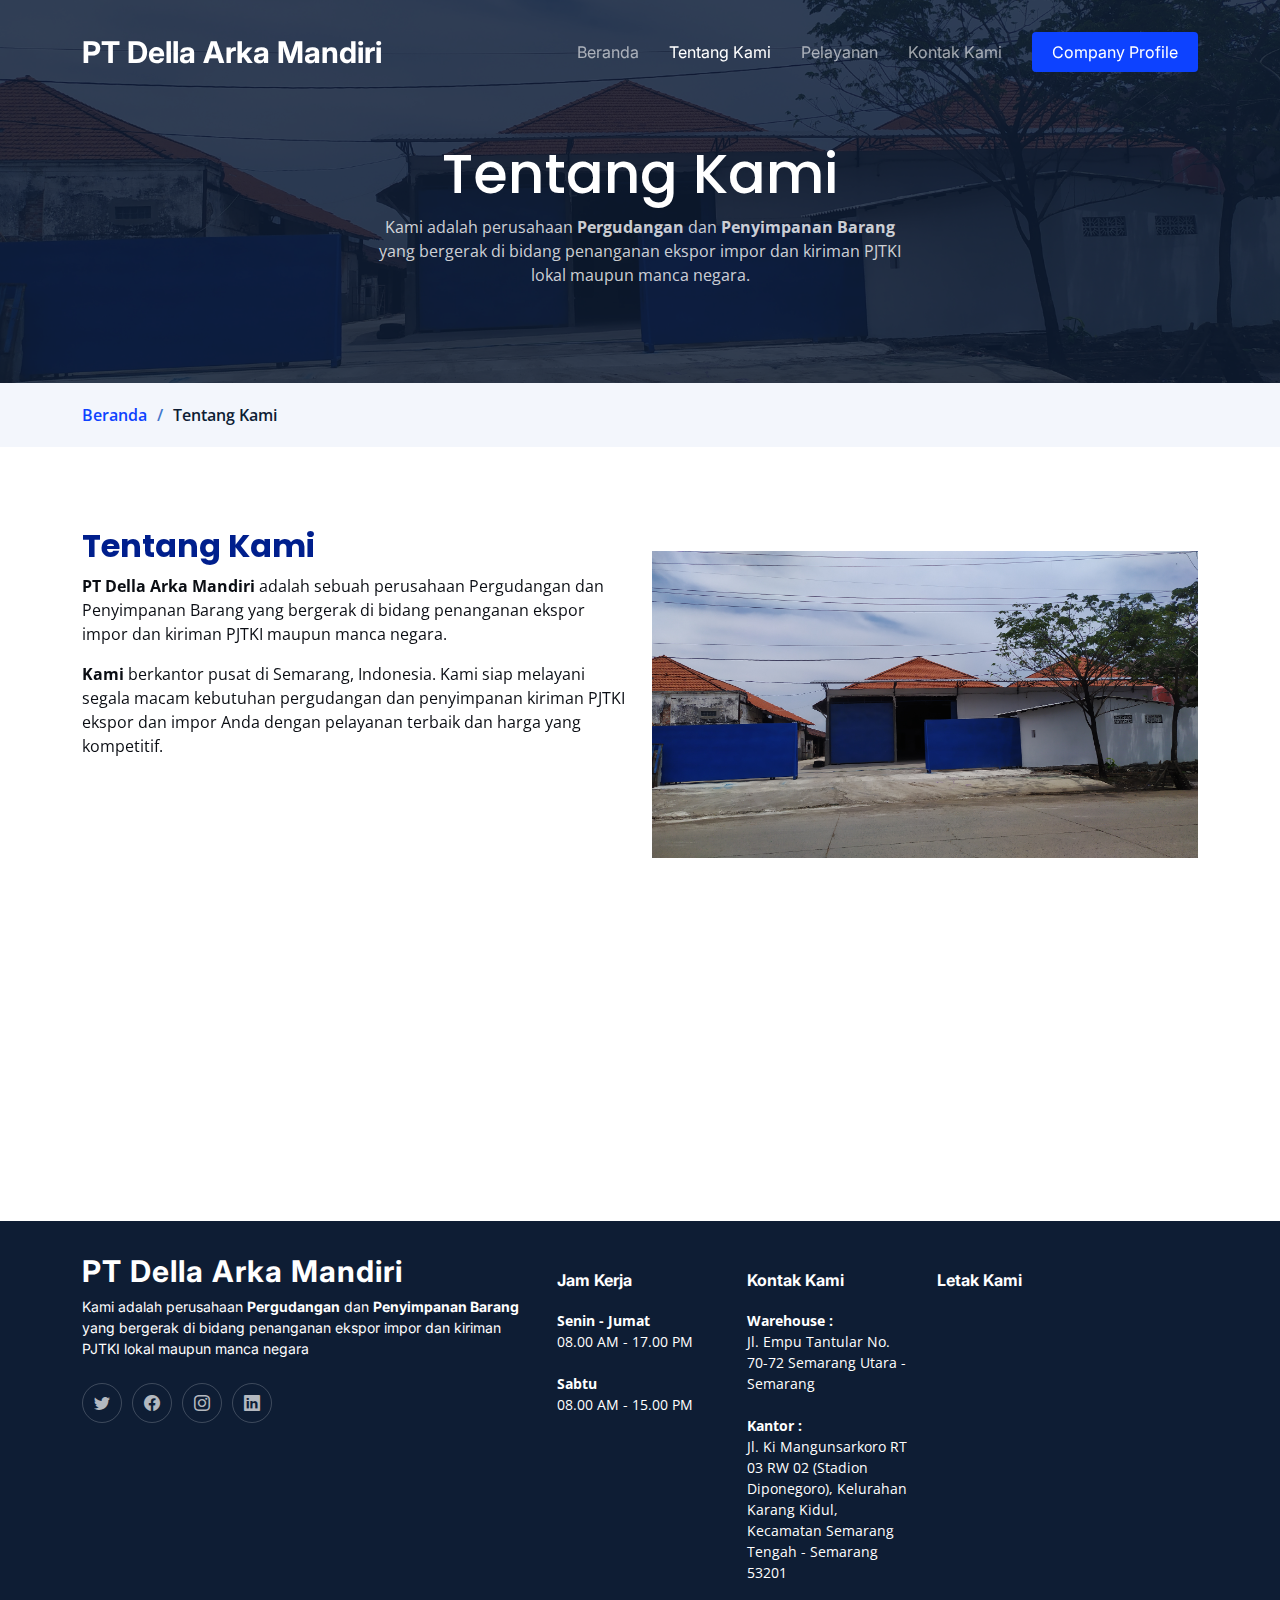
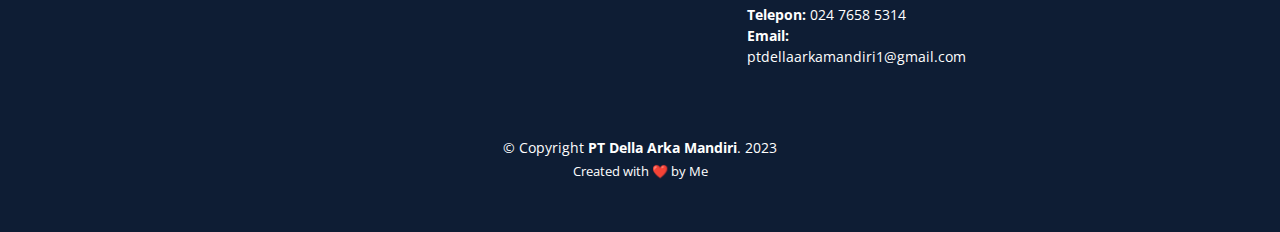
<file: about.html>
<!DOCTYPE html>
<html lang="en">

<head>
  <meta charset="utf-8">
  <meta content="width=device-width, initial-scale=1.0" name="viewport">

  <title>PT DAM | Tentang Kami</title>
  <meta content="" name="description">
  <meta content="" name="keywords">

  <!-- Favicons -->
  <link href="assets/img/favicon.png" rel="icon">
  <link href="assets/img/apple-touch-icon.png" rel="apple-touch-icon">

  <!-- Google Fonts -->
  <link rel="preconnect" href="https://fonts.googleapis.com">
  <link rel="preconnect" href="https://fonts.gstatic.com" crossorigin>
  <link href="https://fonts.googleapis.com/css2?family=Open+Sans:ital,wght@0,300;0,400;0,500;0,600;0,700;1,300;1,400;1,600;1,700&family=Poppins:ital,wght@0,300;0,400;0,500;0,600;0,700;1,300;1,400;1,500;1,600;1,700&family=Inter:ital,wght@0,300;0,400;0,500;0,600;0,700;1,300;1,400;1,500;1,600;1,700&display=swap" rel="stylesheet">

  <!-- Vendor CSS Files -->
  <link href="assets/vendor/bootstrap/css/bootstrap.min.css" rel="stylesheet">
  <link href="assets/vendor/bootstrap-icons/bootstrap-icons.css" rel="stylesheet">
  <link href="assets/vendor/fontawesome-free/css/all.min.css" rel="stylesheet">
  <link href="assets/vendor/glightbox/css/glightbox.min.css" rel="stylesheet">
  <link href="assets/vendor/swiper/swiper-bundle.min.css" rel="stylesheet">
  <link href="assets/vendor/aos/aos.css" rel="stylesheet">

  <!-- Template Main CSS File -->
  <link href="assets/css/main.css" rel="stylesheet">

</head>

<body>

  <!-- ======= Header ======= -->
  <header id="header" class="header d-flex align-items-center fixed-top">
    <div class="container-fluid container-xl d-flex align-items-center justify-content-between">

      <a href="index.html" class="logo d-flex align-items-center">
        <!-- Uncomment the line below if you also wish to use an image logo -->
        <!-- <img src="assets/img/logo.png" alt=""> -->
        <h1>PT Della Arka Mandiri</h1>
      </a>

      <i class="mobile-nav-toggle mobile-nav-show bi bi-list"></i>
      <i class="mobile-nav-toggle mobile-nav-hide d-none bi bi-x"></i>
      <nav id="navbar" class="navbar">
        <ul>
          <li><a href="index.html">Beranda</a></li>
          <li><a href="about.html" class="active">Tentang Kami</a></li>
          <li><a href="services.html">Pelayanan</a></li>
          <!-- <li><a href="pricing.html">Pricing</a></li> -->
          <!-- <li class="dropdown"><a href="#"><span>Drop Down</span> <i class="bi bi-chevron-down dropdown-indicator"></i></a>
            <ul>
              <li><a href="#">Drop Down 1</a></li>
              <li class="dropdown"><a href="#"><span>Deep Drop Down</span> <i class="bi bi-chevron-down dropdown-indicator"></i></a>
                <ul>
                  <li><a href="#">Deep Drop Down 1</a></li>
                  <li><a href="#">Deep Drop Down 2</a></li>
                  <li><a href="#">Deep Drop Down 3</a></li>
                  <li><a href="#">Deep Drop Down 4</a></li>
                  <li><a href="#">Deep Drop Down 5</a></li>
                </ul>
              </li>
              <li><a href="#">Drop Down 2</a></li>
              <li><a href="#">Drop Down 3</a></li>
              <li><a href="#">Drop Down 4</a></li>
            </ul>
          </li> -->
          <li><a href="contact.html">Kontak Kami</a></li>
          <li><a class="get-a-quote" href="assets/compro.pdf" target="_blank">Company Profile</a></li>
        </ul>
      </nav><!-- .navbar -->

    </div>
  </header><!-- End Header -->
  <!-- End Header -->

  <main id="main">

    <!-- ======= Breadcrumbs ======= -->
    <div class="breadcrumbs">
      <div class="page-header d-flex align-items-center" style="background-image: url('assets/img/front.jpg');">
        <div class="container position-relative">
          <div class="row d-flex justify-content-center">
            <div class="col-lg-6 text-center">
              <h2>Tentang Kami</h2>
              <p>Kami adalah perusahaan <strong>Pergudangan</strong> dan <strong>Penyimpanan Barang</strong> yang bergerak di bidang penanganan ekspor impor dan kiriman PJTKI lokal maupun manca negara.</p>
            </div>
          </div>
        </div>
      </div>
      <nav>
        <div class="container">
          <ol>
            <li><a href="index.html">Beranda</a></li>
            <li>Tentang Kami</li>
          </ol>
        </div>
      </nav>
    </div><!-- End Breadcrumbs -->

    <!-- ======= About Us Section ======= -->
    <section id="about" class="about">
      <div class="container" data-aos="fade-up">

        <div class="row gy-4">
          <div class="col-lg-6 mt-5 position-relative align-self-start order-lg-last order-first">
            <img src="assets/img/front.jpg" class="img-fluid" alt="">
          </div>
          <div class="col-lg-6 content order-last  order-lg-first">
            <h3>Tentang Kami</h3>
            <p>
              <strong>PT Della Arka Mandiri</strong> adalah sebuah perusahaan Pergudangan dan Penyimpanan Barang yang bergerak di bidang penanganan ekspor impor dan kiriman PJTKI maupun manca negara.
            </p>
            <p>
              <strong>Kami</strong> berkantor pusat di Semarang, Indonesia. Kami siap melayani segala macam kebutuhan pergudangan dan penyimpanan kiriman PJTKI ekspor dan impor Anda dengan pelayanan terbaik dan harga yang kompetitif.
            </p>
            <ul>
              <li data-aos="fade-up" data-aos-delay="100">
                <i class="bi bi-pin-map"></i>
                <div>
                  <p><strong>Kami</strong> hadir untuk menjawab beragam kebutuhan layanan logistik di bidang penyimpanan dan pergudangan kiriman PJTKI dan ekspor impor Anda dan terkait layanan kepabeanan.</p>
                </div>
              </li>
              <li data-aos="fade-up" data-aos-delay="200">
                <i class="bi bi-house-gear"></i>
                <div>
                  <p><strong>Kami</strong> memberikan layanan penyimpanan dan pergudangan terintegrasi dalam berbagai jenis, ukuran dan mode transportasi dari titik awal ke titik akhir.</p>
                </div>
              </li>
              <li data-aos="fade-up" data-aos-delay="300">
                <i class="bi bi-truck"></i>
                <div>
                  <p><strong>Kami</strong> Mendukung layanan terintegrasi. Perusahaan juga mengembangkan sejumlah fasilitas logistik dan fasilitas pendukung. Variasi layanan yang disediakan dalam lini logistik bisnis perusahaan adalah Layanan Logistik Terpadu, Pusat Pergudangan, Distribusi dan Logistik Proyek.</p>
                </div>
              </li>
            </ul>
          </div>
        </div>

      </div>
    </section><!-- End About Us Section -->

  </main><!-- End #main -->

  <!-- ======= Footer ======= -->
  <footer id="footer" class="footer">

    <div class="container">
      <div class="row gy-4">
        <div class="col-lg-5 col-md-12 footer-info">
          <a href="index.html" class="logo d-flex align-items-center">
            <span>PT Della Arka Mandiri</span>
          </a>
          <p>Kami adalah perusahaan <strong>Pergudangan</strong> dan <strong>Penyimpanan Barang</strong> yang bergerak di bidang penanganan ekspor impor dan kiriman PJTKI lokal maupun manca negara</p>
          <div class="social-links d-flex mt-4">
            <a href="#" class="twitter"><i class="bi bi-twitter"></i></a>
            <a href="#" class="facebook"><i class="bi bi-facebook"></i></a>
            <a href="#" class="instagram"><i class="bi bi-instagram"></i></a>
            <a href="#" class="linkedin"><i class="bi bi-linkedin"></i></a>
          </div>
        </div>

        <div class="col-lg-2 col-6 footer-links">
          <h4>Jam Kerja</h4>
          <p>
            <strong>Senin - Jumat</strong><br>
            08.00 AM - 17.00 PM<br><br>
            <Strong>Sabtu</Strong><br>
            08.00 AM - 15.00 PM
          </p>
        </div>

        <div class="col-lg-2 col-6 footer-links">
          <h4>Kontak Kami</h4>
          <p>
            <strong>Warehouse :</strong><br>
            Jl. Empu Tantular No. 70-72 Semarang Utara - Semarang<br><br>
            <strong>Kantor :</strong><br>
            Jl. Ki Mangunsarkoro RT 03 RW 02 (Stadion Diponegoro), Kelurahan Karang Kidul, Kecamatan Semarang Tengah - Semarang 53201<br><br>
            <strong>Telepon:</strong> 024 7658 5314<br>
            <strong>Email:</strong> ptdellaarkamandiri1@gmail.com<br>
          </p>
        </div>

        <div class="col-lg-3 col-md-12 footer-contact text-center text-md-start">
          <h4>Letak Kami</h4>
          <iframe src="https://www.google.com/maps/embed?pb=!1m14!1m12!1m3!1d3330.3096008289417!2d110.42351338134229!3d-6.958728943678673!2m3!1f0!2f0!3f0!3m2!1i1024!2i768!4f13.1!5e0!3m2!1sen!2sid!4v1680585694586!5m2!1sen!2sid" width="300" height="350" style="border:0;" allowfullscreen="" loading="lazy"></iframe>
        </div>

      </div>
    </div>

    <div class="container mt-4">
      <div class="copyright">
        &copy; Copyright <strong><span>PT Della Arka Mandiri</span></strong>. 2023
      </div>
      <div class="credits">
        Created with ❤️ by <a href="https://m-a-majid36.github.io/">Me</a>
      </div>
    </div>

  </footer><!-- End Footer -->
  <!-- End Footer -->

  <a href="#" class="scroll-top d-flex align-items-center justify-content-center"><i class="bi bi-arrow-up-short"></i></a>

  <div id="preloader"></div>

  <!-- Vendor JS Files -->
  <script src="assets/vendor/bootstrap/js/bootstrap.bundle.min.js"></script>
  <script src="assets/vendor/purecounter/purecounter_vanilla.js"></script>
  <script src="assets/vendor/glightbox/js/glightbox.min.js"></script>
  <script src="assets/vendor/swiper/swiper-bundle.min.js"></script>
  <script src="assets/vendor/aos/aos.js"></script>
  <script src="assets/vendor/php-email-form/validate.js"></script>

  <!-- Template Main JS File -->
  <script src="assets/js/main.js"></script>

</body>

</html>
</file>
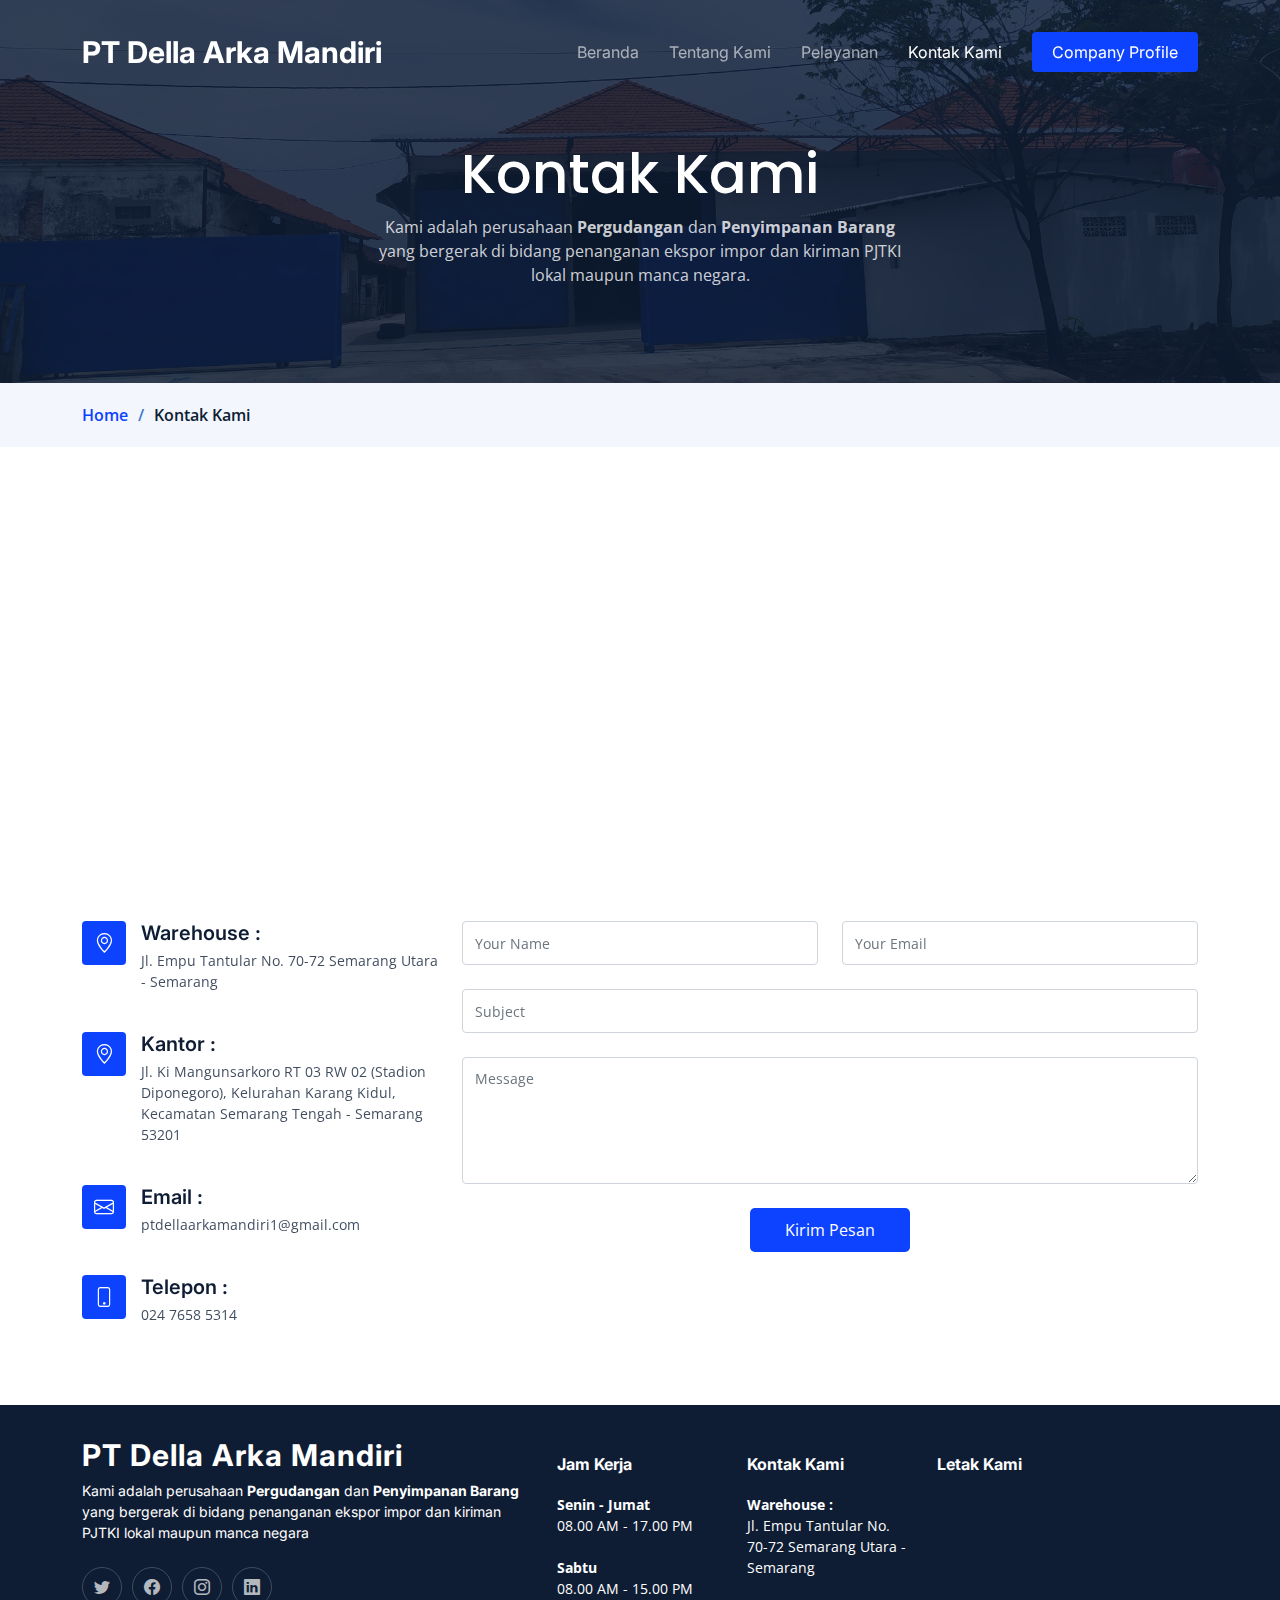
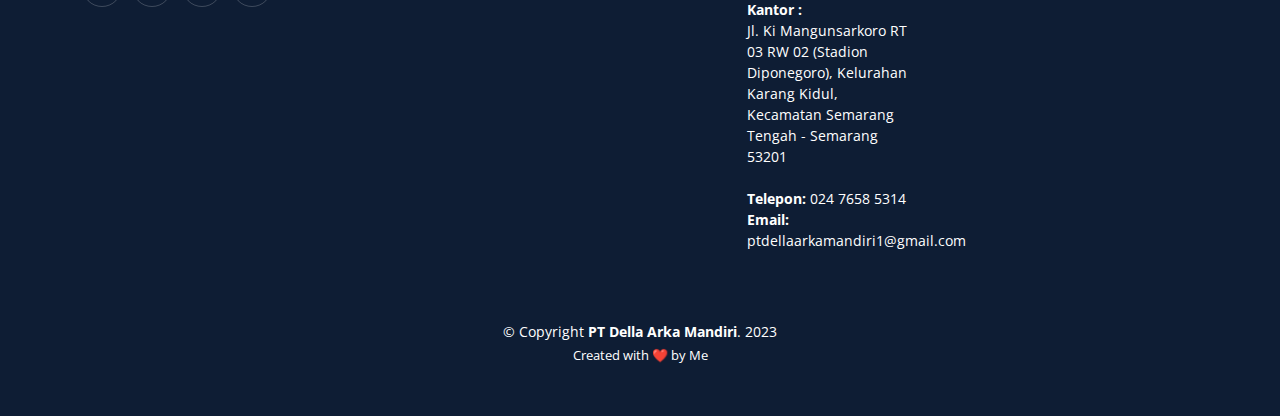
<file: contact.html>
<!DOCTYPE html>
<html lang="en">

<head>
  <meta charset="utf-8">
  <meta content="width=device-width, initial-scale=1.0" name="viewport">

  <title>PT DAM | Kontak Kami</title>
  <meta content="" name="description">
  <meta content="" name="keywords">

  <!-- Favicons -->
  <link href="assets/img/favicon.png" rel="icon">
  <link href="assets/img/apple-touch-icon.png" rel="apple-touch-icon">

  <!-- Google Fonts -->
  <link rel="preconnect" href="https://fonts.googleapis.com">
  <link rel="preconnect" href="https://fonts.gstatic.com" crossorigin>
  <link href="https://fonts.googleapis.com/css2?family=Open+Sans:ital,wght@0,300;0,400;0,500;0,600;0,700;1,300;1,400;1,600;1,700&family=Poppins:ital,wght@0,300;0,400;0,500;0,600;0,700;1,300;1,400;1,500;1,600;1,700&family=Inter:ital,wght@0,300;0,400;0,500;0,600;0,700;1,300;1,400;1,500;1,600;1,700&display=swap" rel="stylesheet">

  <!-- Vendor CSS Files -->
  <link href="assets/vendor/bootstrap/css/bootstrap.min.css" rel="stylesheet">
  <link href="assets/vendor/bootstrap-icons/bootstrap-icons.css" rel="stylesheet">
  <link href="assets/vendor/fontawesome-free/css/all.min.css" rel="stylesheet">
  <link href="assets/vendor/glightbox/css/glightbox.min.css" rel="stylesheet">
  <link href="assets/vendor/swiper/swiper-bundle.min.css" rel="stylesheet">
  <link href="assets/vendor/aos/aos.css" rel="stylesheet">

  <!-- Template Main CSS File -->
  <link href="assets/css/main.css" rel="stylesheet">

</head>

<body>

  <!-- ======= Header ======= -->
  <header id="header" class="header d-flex align-items-center fixed-top">
    <div class="container-fluid container-xl d-flex align-items-center justify-content-between">

      <a href="index.html" class="logo d-flex align-items-center">
        <!-- Uncomment the line below if you also wish to use an image logo -->
        <!-- <img src="assets/img/logo.png" alt=""> -->
        <h1>PT Della Arka Mandiri</h1>
      </a>

      <i class="mobile-nav-toggle mobile-nav-show bi bi-list"></i>
      <i class="mobile-nav-toggle mobile-nav-hide d-none bi bi-x"></i>
      <nav id="navbar" class="navbar">
        <ul>
          <li><a href="index.html">Beranda</a></li>
          <li><a href="about.html">Tentang Kami</a></li>
          <li><a href="services.html">Pelayanan</a></li>
          <!-- <li><a href="pricing.html">Pricing</a></li> -->
          <!-- <li class="dropdown"><a href="#"><span>Drop Down</span> <i class="bi bi-chevron-down dropdown-indicator"></i></a>
            <ul>
              <li><a href="#">Drop Down 1</a></li>
              <li class="dropdown"><a href="#"><span>Deep Drop Down</span> <i class="bi bi-chevron-down dropdown-indicator"></i></a>
                <ul>
                  <li><a href="#">Deep Drop Down 1</a></li>
                  <li><a href="#">Deep Drop Down 2</a></li>
                  <li><a href="#">Deep Drop Down 3</a></li>
                  <li><a href="#">Deep Drop Down 4</a></li>
                  <li><a href="#">Deep Drop Down 5</a></li>
                </ul>
              </li>
              <li><a href="#">Drop Down 2</a></li>
              <li><a href="#">Drop Down 3</a></li>
              <li><a href="#">Drop Down 4</a></li>
            </ul>
          </li> -->
          <li><a href="contact.html" class="active">Kontak Kami</a></li>
          <li><a class="get-a-quote" href="assets/compro.pdf" target="_blank">Company Profile</a></li>
        </ul>
      </nav><!-- .navbar -->

    </div>
  </header><!-- End Header -->
  <!-- End Header -->

  <main id="main">

    <!-- ======= Breadcrumbs ======= -->
    <div class="breadcrumbs">
      <div class="page-header d-flex align-items-center" style="background-image: url('assets/img/front.jpg');">
        <div class="container position-relative">
          <div class="row d-flex justify-content-center">
            <div class="col-lg-6 text-center">
              <h2>Kontak Kami</h2>
              <p>Kami adalah perusahaan <strong>Pergudangan</strong> dan <strong>Penyimpanan Barang</strong> yang bergerak di bidang penanganan ekspor impor dan kiriman PJTKI lokal maupun manca negara.</p>
            </div>
          </div>
        </div>
      </div>
      <nav>
        <div class="container">
          <ol>
            <li><a href="index.html">Home</a></li>
            <li>Kontak Kami</li>
          </ol>
        </div>
      </nav>
    </div><!-- End Breadcrumbs -->

    <!-- ======= Contact Section ======= -->
    <section id="contact" class="contact">
      <div class="container" data-aos="fade-up">

        <div>
          <iframe style="border:0; width: 100%; height: 340px;" src="https://www.google.com/maps/embed?pb=!1m14!1m12!1m3!1d3330.3096008289417!2d110.42351338134229!3d-6.958728943678673!2m3!1f0!2f0!3f0!3m2!1i1024!2i768!4f13.1!5e0!3m2!1sen!2sid!4v1680585694586!5m2!1sen!2sid" frameborder="0" allowfullscreen></iframe>
        </div><!-- End Google Maps -->

        <div class="row gy-4 mt-4">

          <div class="col-lg-4">

            <div class="info-item d-flex">
              <i class="bi bi-geo-alt flex-shrink-0"></i>
              <div>
                <h4>Warehouse :</h4>
                <p>Jl. Empu Tantular No. 70-72 Semarang Utara - Semarang</p>
              </div>
            </div><!-- End Info Item -->
            
            <div class="info-item d-flex">
              <i class="bi bi-geo-alt flex-shrink-0"></i>
              <div>
                <h4>Kantor :</h4>
                <p>Jl. Ki Mangunsarkoro RT 03 RW 02 (Stadion Diponegoro), Kelurahan Karang Kidul, Kecamatan Semarang Tengah - Semarang 53201</p>
              </div>
            </div><!-- End Info Item -->
            
            <div class="info-item d-flex">
              <i class="bi bi-envelope flex-shrink-0"></i>
              <div>
                <h4>Email :</h4>
                <p>ptdellaarkamandiri1@gmail.com</p>
              </div>
            </div><!-- End Info Item -->

            <div class="info-item d-flex">
              <i class="bi bi-phone flex-shrink-0"></i>
              <div>
                <h4>Telepon :</h4>
                <p>024 7658 5314</p>
              </div>
            </div><!-- End Info Item -->

          </div>

          <div class="col-lg-8">
            <form action="forms/contact.php" method="post" role="form" class="php-email-form">
              <div class="row">
                <div class="col-md-6 form-group">
                  <input type="text" name="name" class="form-control" id="name" placeholder="Your Name" required>
                </div>
                <div class="col-md-6 form-group mt-3 mt-md-0">
                  <input type="email" class="form-control" name="email" id="email" placeholder="Your Email" required>
                </div>
              </div>
              <div class="form-group mt-3">
                <input type="text" class="form-control" name="subject" id="subject" placeholder="Subject" required>
              </div>
              <div class="form-group mt-3">
                <textarea class="form-control" name="message" rows="5" placeholder="Message" required></textarea>
              </div>
              <div class="my-3">
                <div class="loading">Loading</div>
                <div class="error-message"></div>
                <div class="sent-message">Your message has been sent. Thank you!</div>
              </div>
              <div class="text-center"><button type="submit">Kirim Pesan</button></div>
            </form>
          </div><!-- End Contact Form -->

        </div>

      </div>
    </section><!-- End Contact Section -->

  </main><!-- End #main -->

  <!-- ======= Footer ======= -->
  <footer id="footer" class="footer">

    <div class="container">
      <div class="row gy-4">
        <div class="col-lg-5 col-md-12 footer-info">
          <a href="index.html" class="logo d-flex align-items-center">
            <span>PT Della Arka Mandiri</span>
          </a>
          <p>Kami adalah perusahaan <strong>Pergudangan</strong> dan <strong>Penyimpanan Barang</strong> yang bergerak di bidang penanganan ekspor impor dan kiriman PJTKI lokal maupun manca negara</p>
          <div class="social-links d-flex mt-4">
            <a href="#" class="twitter"><i class="bi bi-twitter"></i></a>
            <a href="#" class="facebook"><i class="bi bi-facebook"></i></a>
            <a href="#" class="instagram"><i class="bi bi-instagram"></i></a>
            <a href="#" class="linkedin"><i class="bi bi-linkedin"></i></a>
          </div>
        </div>

        <div class="col-lg-2 col-6 footer-links">
          <h4>Jam Kerja</h4>
          <p>
            <strong>Senin - Jumat</strong><br>
            08.00 AM - 17.00 PM<br><br>
            <Strong>Sabtu</Strong><br>
            08.00 AM - 15.00 PM
          </p>
        </div>

        <div class="col-lg-2 col-6 footer-links">
          <h4>Kontak Kami</h4>
          <p>
            <strong>Warehouse :</strong><br>
            Jl. Empu Tantular No. 70-72 Semarang Utara - Semarang<br><br>
            <strong>Kantor :</strong><br>
            Jl. Ki Mangunsarkoro RT 03 RW 02 (Stadion Diponegoro), Kelurahan Karang Kidul, Kecamatan Semarang Tengah - Semarang 53201<br><br>
            <strong>Telepon:</strong> 024 7658 5314<br>
            <strong>Email:</strong> ptdellaarkamandiri1@gmail.com<br>
          </p>
        </div>

        <div class="col-lg-3 col-md-12 footer-contact text-center text-md-start">
          <h4>Letak Kami</h4>
          <iframe src="https://www.google.com/maps/embed?pb=!1m14!1m12!1m3!1d3330.3096008289417!2d110.42351338134229!3d-6.958728943678673!2m3!1f0!2f0!3f0!3m2!1i1024!2i768!4f13.1!5e0!3m2!1sen!2sid!4v1680585694586!5m2!1sen!2sid" width="300" height="350" style="border:0;" allowfullscreen="" loading="lazy"></iframe>
        </div>

      </div>
    </div>

    <div class="container mt-4">
      <div class="copyright">
        &copy; Copyright <strong><span>PT Della Arka Mandiri</span></strong>. 2023
      </div>
      <div class="credits">
        Created with ❤️ by <a href="https://m-a-majid36.github.io/">Me</a>
      </div>
    </div>

  </footer><!-- End Footer -->
  <!-- End Footer -->

  <a href="#" class="scroll-top d-flex align-items-center justify-content-center"><i class="bi bi-arrow-up-short"></i></a>

  <div id="preloader"></div>

  <!-- Vendor JS Files -->
  <script src="assets/vendor/bootstrap/js/bootstrap.bundle.min.js"></script>
  <script src="assets/vendor/purecounter/purecounter_vanilla.js"></script>
  <script src="assets/vendor/glightbox/js/glightbox.min.js"></script>
  <script src="assets/vendor/swiper/swiper-bundle.min.js"></script>
  <script src="assets/vendor/aos/aos.js"></script>
  <script src="assets/vendor/php-email-form/validate.js"></script>

  <!-- Template Main JS File -->
  <script src="assets/js/main.js"></script>

</body>

</html>
</file>
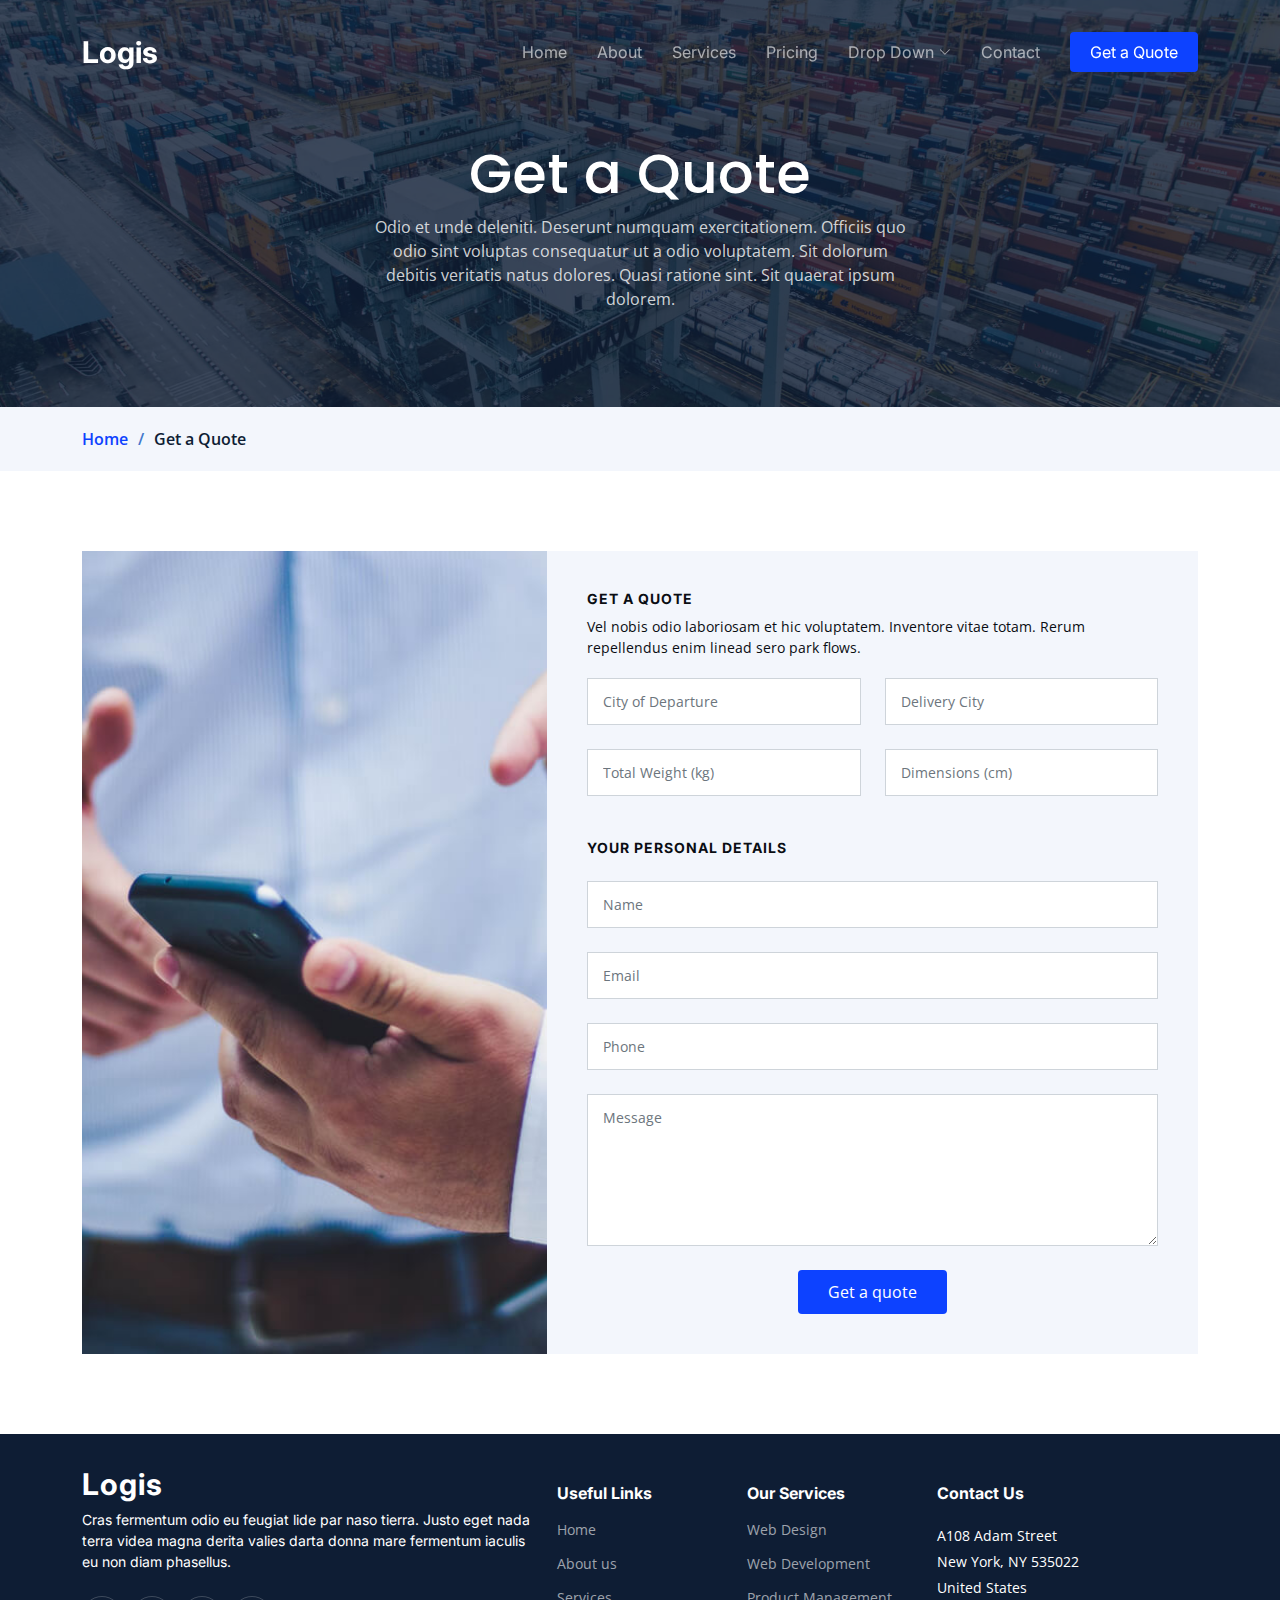
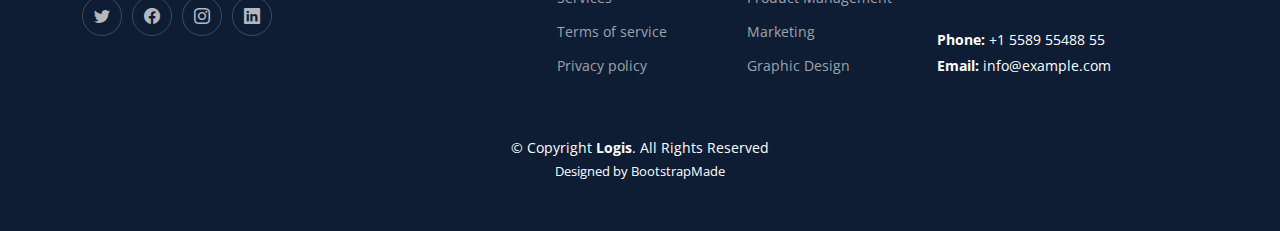
<file: get-a-quote.html>
<!DOCTYPE html>
<html lang="en">

<head>
  <meta charset="utf-8">
  <meta content="width=device-width, initial-scale=1.0" name="viewport">

  <title>Logis Bootstrap Template - Get a Quote</title>
  <meta content="" name="description">
  <meta content="" name="keywords">

  <!-- Favicons -->
  <link href="assets/img/favicon.png" rel="icon">
  <link href="assets/img/apple-touch-icon.png" rel="apple-touch-icon">

  <!-- Google Fonts -->
  <link rel="preconnect" href="https://fonts.googleapis.com">
  <link rel="preconnect" href="https://fonts.gstatic.com" crossorigin>
  <link href="https://fonts.googleapis.com/css2?family=Open+Sans:ital,wght@0,300;0,400;0,500;0,600;0,700;1,300;1,400;1,600;1,700&family=Poppins:ital,wght@0,300;0,400;0,500;0,600;0,700;1,300;1,400;1,500;1,600;1,700&family=Inter:ital,wght@0,300;0,400;0,500;0,600;0,700;1,300;1,400;1,500;1,600;1,700&display=swap" rel="stylesheet">

  <!-- Vendor CSS Files -->
  <link href="assets/vendor/bootstrap/css/bootstrap.min.css" rel="stylesheet">
  <link href="assets/vendor/bootstrap-icons/bootstrap-icons.css" rel="stylesheet">
  <link href="assets/vendor/fontawesome-free/css/all.min.css" rel="stylesheet">
  <link href="assets/vendor/glightbox/css/glightbox.min.css" rel="stylesheet">
  <link href="assets/vendor/swiper/swiper-bundle.min.css" rel="stylesheet">
  <link href="assets/vendor/aos/aos.css" rel="stylesheet">

  <!-- Template Main CSS File -->
  <link href="assets/css/main.css" rel="stylesheet">

  <!-- =======================================================
  * Template Name: Logis
  * Updated: Mar 10 2023 with Bootstrap v5.2.3
  * Template URL: https://bootstrapmade.com/logis-bootstrap-logistics-website-template/
  * Author: BootstrapMade.com
  * License: https://bootstrapmade.com/license/
  ======================================================== -->
</head>

<body>

  <!-- ======= Header ======= -->
  <header id="header" class="header d-flex align-items-center fixed-top">
    <div class="container-fluid container-xl d-flex align-items-center justify-content-between">

      <a href="index.html" class="logo d-flex align-items-center">
        <!-- Uncomment the line below if you also wish to use an image logo -->
        <!-- <img src="assets/img/logo.png" alt=""> -->
        <h1>Logis</h1>
      </a>

      <i class="mobile-nav-toggle mobile-nav-show bi bi-list"></i>
      <i class="mobile-nav-toggle mobile-nav-hide d-none bi bi-x"></i>
      <nav id="navbar" class="navbar">
        <ul>
          <li><a href="index.html">Home</a></li>
          <li><a href="about.html">About</a></li>
          <li><a href="services.html">Services</a></li>
          <li><a href="pricing.html">Pricing</a></li>
          <li class="dropdown"><a href="#"><span>Drop Down</span> <i class="bi bi-chevron-down dropdown-indicator"></i></a>
            <ul>
              <li><a href="#">Drop Down 1</a></li>
              <li class="dropdown"><a href="#"><span>Deep Drop Down</span> <i class="bi bi-chevron-down dropdown-indicator"></i></a>
                <ul>
                  <li><a href="#">Deep Drop Down 1</a></li>
                  <li><a href="#">Deep Drop Down 2</a></li>
                  <li><a href="#">Deep Drop Down 3</a></li>
                  <li><a href="#">Deep Drop Down 4</a></li>
                  <li><a href="#">Deep Drop Down 5</a></li>
                </ul>
              </li>
              <li><a href="#">Drop Down 2</a></li>
              <li><a href="#">Drop Down 3</a></li>
              <li><a href="#">Drop Down 4</a></li>
            </ul>
          </li>
          <li><a href="contact.html">Contact</a></li>
          <li><a class="get-a-quote" href="get-a-quote.html">Get a Quote</a></li>
        </ul>
      </nav><!-- .navbar -->

    </div>
  </header><!-- End Header -->
  <!-- End Header -->

  <main id="main">

    <!-- ======= Breadcrumbs ======= -->
    <div class="breadcrumbs">
      <div class="page-header d-flex align-items-center" style="background-image: url('assets/img/page-header.jpg');">
        <div class="container position-relative">
          <div class="row d-flex justify-content-center">
            <div class="col-lg-6 text-center">
              <h2>Get a Quote</h2>
              <p>Odio et unde deleniti. Deserunt numquam exercitationem. Officiis quo odio sint voluptas consequatur ut a odio voluptatem. Sit dolorum debitis veritatis natus dolores. Quasi ratione sint. Sit quaerat ipsum dolorem.</p>
            </div>
          </div>
        </div>
      </div>
      <nav>
        <div class="container">
          <ol>
            <li><a href="index.html">Home</a></li>
            <li>Get a Quote</li>
          </ol>
        </div>
      </nav>
    </div><!-- End Breadcrumbs -->

    <!-- ======= Get a Quote Section ======= -->
    <section id="get-a-quote" class="get-a-quote">
      <div class="container" data-aos="fade-up">

        <div class="row g-0">

          <div class="col-lg-5 quote-bg" style="background-image: url(assets/img/quote-bg.jpg);"></div>

          <div class="col-lg-7">
            <form action="forms/quote.php" method="post" class="php-email-form">
              <h3>Get a quote</h3>
              <p>Vel nobis odio laboriosam et hic voluptatem. Inventore vitae totam. Rerum repellendus enim linead sero park flows.</p>
              <div class="row gy-4">

                <div class="col-md-6">
                  <input type="text" name="departure" class="form-control" placeholder="City of Departure" required>
                </div>

                <div class="col-md-6">
                  <input type="text" name="delivery" class="form-control" placeholder="Delivery City" required>
                </div>

                <div class="col-md-6">
                  <input type="text" name="weight" class="form-control" placeholder="Total Weight (kg)" required>
                </div>

                <div class="col-md-6">
                  <input type="text" name="dimensions" class="form-control" placeholder="Dimensions (cm)" required>
                </div>

                <div class="col-lg-12">
                  <h4>Your Personal Details</h4>
                </div>

                <div class="col-md-12">
                  <input type="text" name="name" class="form-control" placeholder="Name" required>
                </div>

                <div class="col-md-12 ">
                  <input type="email" class="form-control" name="email" placeholder="Email" required>
                </div>

                <div class="col-md-12">
                  <input type="text" class="form-control" name="phone" placeholder="Phone" required>
                </div>

                <div class="col-md-12">
                  <textarea class="form-control" name="message" rows="6" placeholder="Message" required></textarea>
                </div>

                <div class="col-md-12 text-center">
                  <div class="loading">Loading</div>
                  <div class="error-message"></div>
                  <div class="sent-message">Your quote request has been sent successfully. Thank you!</div>

                  <button type="submit">Get a quote</button>
                </div>

              </div>
            </form>
          </div><!-- End Quote Form -->

        </div>

      </div>
    </section><!-- End Get a Quote Section -->

  </main><!-- End #main -->

  <!-- ======= Footer ======= -->
  <footer id="footer" class="footer">

    <div class="container">
      <div class="row gy-4">
        <div class="col-lg-5 col-md-12 footer-info">
          <a href="index.html" class="logo d-flex align-items-center">
            <span>Logis</span>
          </a>
          <p>Cras fermentum odio eu feugiat lide par naso tierra. Justo eget nada terra videa magna derita valies darta donna mare fermentum iaculis eu non diam phasellus.</p>
          <div class="social-links d-flex mt-4">
            <a href="#" class="twitter"><i class="bi bi-twitter"></i></a>
            <a href="#" class="facebook"><i class="bi bi-facebook"></i></a>
            <a href="#" class="instagram"><i class="bi bi-instagram"></i></a>
            <a href="#" class="linkedin"><i class="bi bi-linkedin"></i></a>
          </div>
        </div>

        <div class="col-lg-2 col-6 footer-links">
          <h4>Useful Links</h4>
          <ul>
            <li><a href="#">Home</a></li>
            <li><a href="#">About us</a></li>
            <li><a href="#">Services</a></li>
            <li><a href="#">Terms of service</a></li>
            <li><a href="#">Privacy policy</a></li>
          </ul>
        </div>

        <div class="col-lg-2 col-6 footer-links">
          <h4>Our Services</h4>
          <ul>
            <li><a href="#">Web Design</a></li>
            <li><a href="#">Web Development</a></li>
            <li><a href="#">Product Management</a></li>
            <li><a href="#">Marketing</a></li>
            <li><a href="#">Graphic Design</a></li>
          </ul>
        </div>

        <div class="col-lg-3 col-md-12 footer-contact text-center text-md-start">
          <h4>Contact Us</h4>
          <p>
            A108 Adam Street <br>
            New York, NY 535022<br>
            United States <br><br>
            <strong>Phone:</strong> +1 5589 55488 55<br>
            <strong>Email:</strong> info@example.com<br>
          </p>

        </div>

      </div>
    </div>

    <div class="container mt-4">
      <div class="copyright">
        &copy; Copyright <strong><span>Logis</span></strong>. All Rights Reserved
      </div>
      <div class="credits">
        <!-- All the links in the footer should remain intact. -->
        <!-- You can delete the links only if you purchased the pro version. -->
        <!-- Licensing information: https://bootstrapmade.com/license/ -->
        <!-- Purchase the pro version with working PHP/AJAX contact form: https://bootstrapmade.com/logis-bootstrap-logistics-website-template/ -->
        Designed by <a href="https://bootstrapmade.com/">BootstrapMade</a>
      </div>
    </div>

  </footer><!-- End Footer -->
  <!-- End Footer -->

  <a href="#" class="scroll-top d-flex align-items-center justify-content-center"><i class="bi bi-arrow-up-short"></i></a>

  <div id="preloader"></div>

  <!-- Vendor JS Files -->
  <script src="assets/vendor/bootstrap/js/bootstrap.bundle.min.js"></script>
  <script src="assets/vendor/purecounter/purecounter_vanilla.js"></script>
  <script src="assets/vendor/glightbox/js/glightbox.min.js"></script>
  <script src="assets/vendor/swiper/swiper-bundle.min.js"></script>
  <script src="assets/vendor/aos/aos.js"></script>
  <script src="assets/vendor/php-email-form/validate.js"></script>

  <!-- Template Main JS File -->
  <script src="assets/js/main.js"></script>

</body>

</html>
</file>
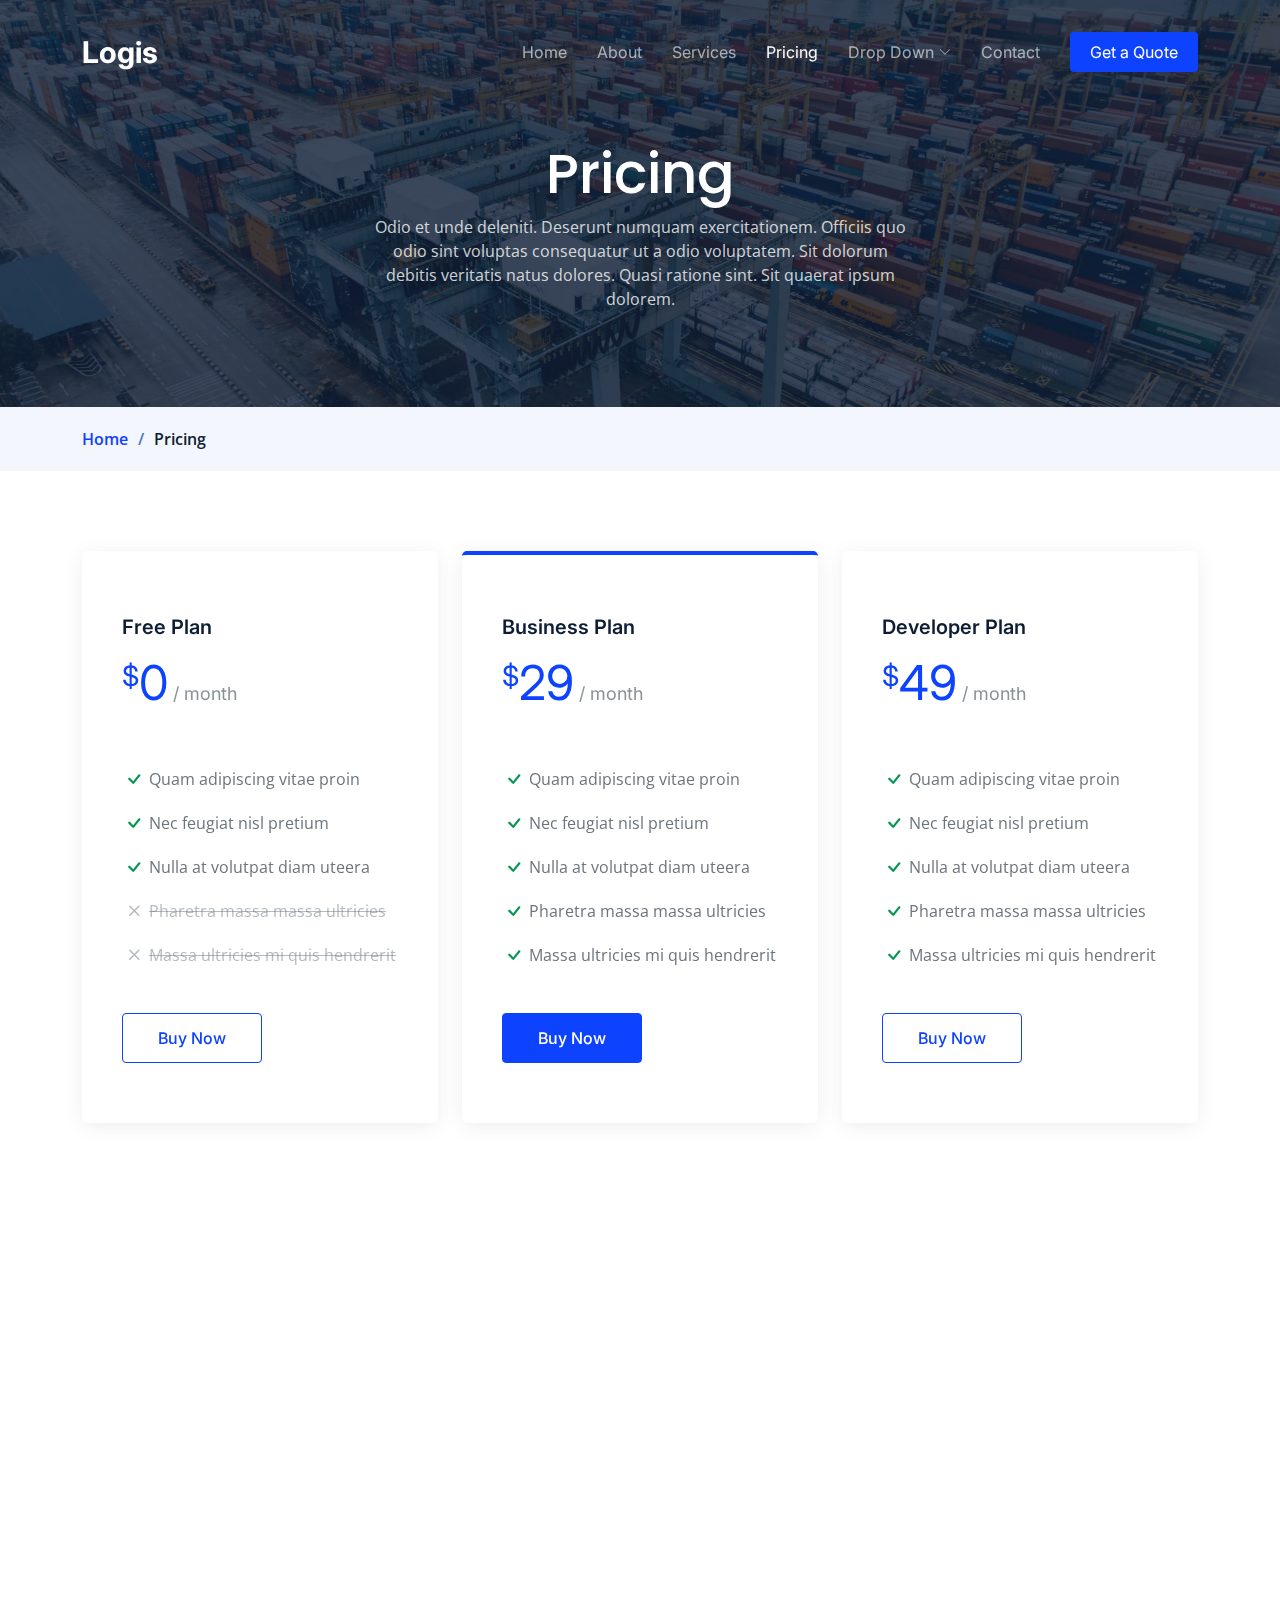
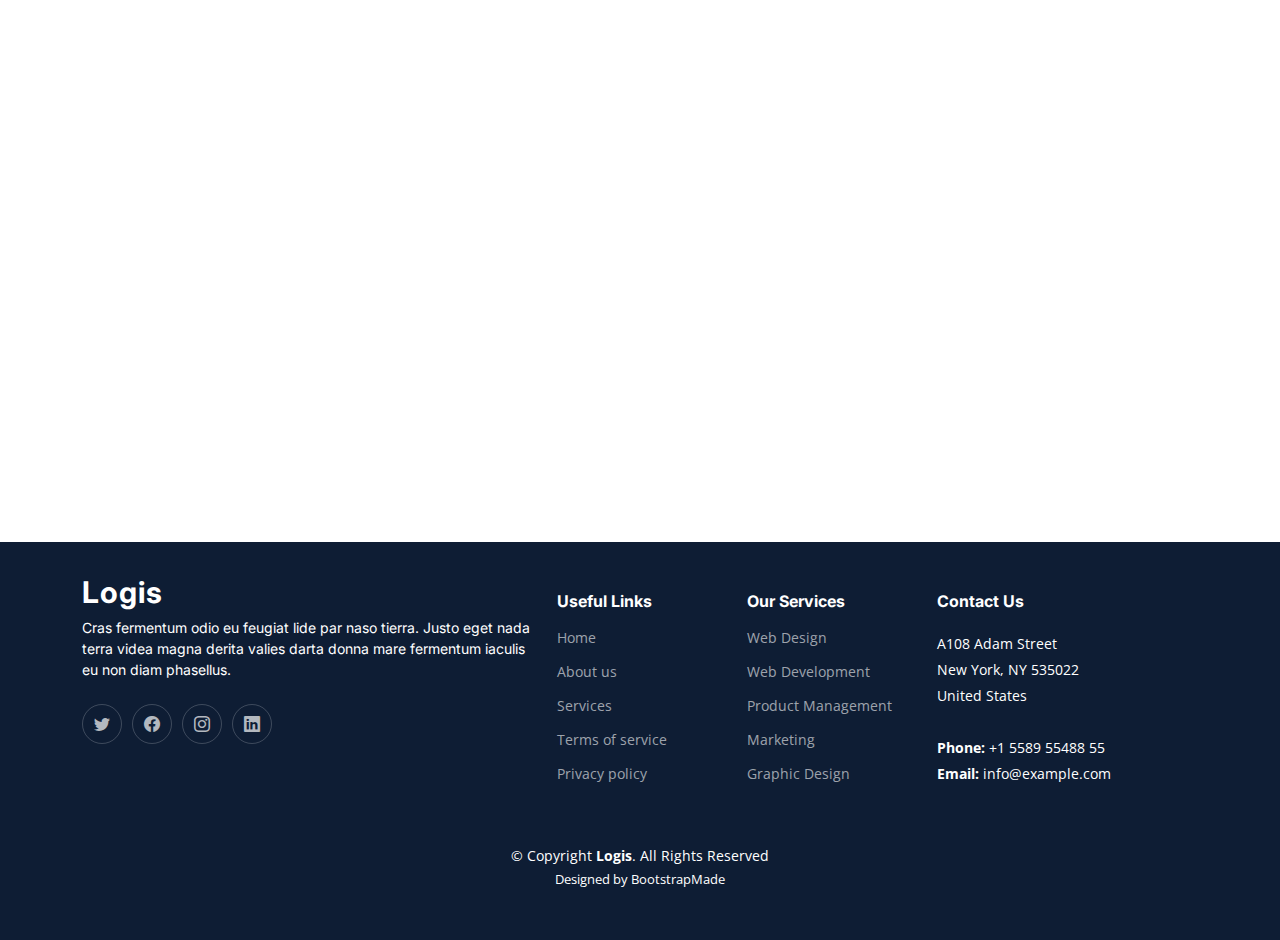
<file: pricing.html>
<!DOCTYPE html>
<html lang="en">

<head>
  <meta charset="utf-8">
  <meta content="width=device-width, initial-scale=1.0" name="viewport">

  <title>Logis Bootstrap Template - Pricing</title>
  <meta content="" name="description">
  <meta content="" name="keywords">

  <!-- Favicons -->
  <link href="assets/img/favicon.png" rel="icon">
  <link href="assets/img/apple-touch-icon.png" rel="apple-touch-icon">

  <!-- Google Fonts -->
  <link rel="preconnect" href="https://fonts.googleapis.com">
  <link rel="preconnect" href="https://fonts.gstatic.com" crossorigin>
  <link href="https://fonts.googleapis.com/css2?family=Open+Sans:ital,wght@0,300;0,400;0,500;0,600;0,700;1,300;1,400;1,600;1,700&family=Poppins:ital,wght@0,300;0,400;0,500;0,600;0,700;1,300;1,400;1,500;1,600;1,700&family=Inter:ital,wght@0,300;0,400;0,500;0,600;0,700;1,300;1,400;1,500;1,600;1,700&display=swap" rel="stylesheet">

  <!-- Vendor CSS Files -->
  <link href="assets/vendor/bootstrap/css/bootstrap.min.css" rel="stylesheet">
  <link href="assets/vendor/bootstrap-icons/bootstrap-icons.css" rel="stylesheet">
  <link href="assets/vendor/fontawesome-free/css/all.min.css" rel="stylesheet">
  <link href="assets/vendor/glightbox/css/glightbox.min.css" rel="stylesheet">
  <link href="assets/vendor/swiper/swiper-bundle.min.css" rel="stylesheet">
  <link href="assets/vendor/aos/aos.css" rel="stylesheet">

  <!-- Template Main CSS File -->
  <link href="assets/css/main.css" rel="stylesheet">

  <!-- =======================================================
  * Template Name: Logis
  * Updated: Mar 10 2023 with Bootstrap v5.2.3
  * Template URL: https://bootstrapmade.com/logis-bootstrap-logistics-website-template/
  * Author: BootstrapMade.com
  * License: https://bootstrapmade.com/license/
  ======================================================== -->
</head>

<body>

  <!-- ======= Header ======= -->
  <header id="header" class="header d-flex align-items-center fixed-top">
    <div class="container-fluid container-xl d-flex align-items-center justify-content-between">

      <a href="index.html" class="logo d-flex align-items-center">
        <!-- Uncomment the line below if you also wish to use an image logo -->
        <!-- <img src="assets/img/logo.png" alt=""> -->
        <h1>Logis</h1>
      </a>

      <i class="mobile-nav-toggle mobile-nav-show bi bi-list"></i>
      <i class="mobile-nav-toggle mobile-nav-hide d-none bi bi-x"></i>
      <nav id="navbar" class="navbar">
        <ul>
          <li><a href="index.html">Home</a></li>
          <li><a href="about.html">About</a></li>
          <li><a href="services.html">Services</a></li>
          <li><a href="pricing.html" class="active">Pricing</a></li>
          <li class="dropdown"><a href="#"><span>Drop Down</span> <i class="bi bi-chevron-down dropdown-indicator"></i></a>
            <ul>
              <li><a href="#">Drop Down 1</a></li>
              <li class="dropdown"><a href="#"><span>Deep Drop Down</span> <i class="bi bi-chevron-down dropdown-indicator"></i></a>
                <ul>
                  <li><a href="#">Deep Drop Down 1</a></li>
                  <li><a href="#">Deep Drop Down 2</a></li>
                  <li><a href="#">Deep Drop Down 3</a></li>
                  <li><a href="#">Deep Drop Down 4</a></li>
                  <li><a href="#">Deep Drop Down 5</a></li>
                </ul>
              </li>
              <li><a href="#">Drop Down 2</a></li>
              <li><a href="#">Drop Down 3</a></li>
              <li><a href="#">Drop Down 4</a></li>
            </ul>
          </li>
          <li><a href="contact.html">Contact</a></li>
          <li><a class="get-a-quote" href="get-a-quote.html">Get a Quote</a></li>
        </ul>
      </nav><!-- .navbar -->

    </div>
  </header><!-- End Header -->
  <!-- End Header -->

  <main id="main">

    <!-- ======= Breadcrumbs ======= -->
    <div class="breadcrumbs">
      <div class="page-header d-flex align-items-center" style="background-image: url('assets/img/page-header.jpg');">
        <div class="container position-relative">
          <div class="row d-flex justify-content-center">
            <div class="col-lg-6 text-center">
              <h2>Pricing</h2>
              <p>Odio et unde deleniti. Deserunt numquam exercitationem. Officiis quo odio sint voluptas consequatur ut a odio voluptatem. Sit dolorum debitis veritatis natus dolores. Quasi ratione sint. Sit quaerat ipsum dolorem.</p>
            </div>
          </div>
        </div>
      </div>
      <nav>
        <div class="container">
          <ol>
            <li><a href="index.html">Home</a></li>
            <li>Pricing</li>
          </ol>
        </div>
      </nav>
    </div><!-- End Breadcrumbs -->

    <!-- ======= Pricing Section ======= -->
    <section id="pricing" class="pricing">
      <div class="container" data-aos="fade-up">

        <div class="row gy-4">

          <div class="col-lg-4" data-aos="fade-up" data-aos-delay="100">
            <div class="pricing-item">
              <h3>Free Plan</h3>
              <h4><sup>$</sup>0<span> / month</span></h4>
              <ul>
                <li><i class="bi bi-check"></i> Quam adipiscing vitae proin</li>
                <li><i class="bi bi-check"></i> Nec feugiat nisl pretium</li>
                <li><i class="bi bi-check"></i> Nulla at volutpat diam uteera</li>
                <li class="na"><i class="bi bi-x"></i> <span>Pharetra massa massa ultricies</span></li>
                <li class="na"><i class="bi bi-x"></i> <span>Massa ultricies mi quis hendrerit</span></li>
              </ul>
              <a href="#" class="buy-btn">Buy Now</a>
            </div>
          </div><!-- End Pricing Item -->

          <div class="col-lg-4" data-aos="fade-up" data-aos-delay="200">
            <div class="pricing-item featured">
              <h3>Business Plan</h3>
              <h4><sup>$</sup>29<span> / month</span></h4>
              <ul>
                <li><i class="bi bi-check"></i> Quam adipiscing vitae proin</li>
                <li><i class="bi bi-check"></i> Nec feugiat nisl pretium</li>
                <li><i class="bi bi-check"></i> Nulla at volutpat diam uteera</li>
                <li><i class="bi bi-check"></i> Pharetra massa massa ultricies</li>
                <li><i class="bi bi-check"></i> Massa ultricies mi quis hendrerit</li>
              </ul>
              <a href="#" class="buy-btn">Buy Now</a>
            </div>
          </div><!-- End Pricing Item -->

          <div class="col-lg-4" data-aos="fade-up" data-aos-delay="300">
            <div class="pricing-item">
              <h3>Developer Plan</h3>
              <h4><sup>$</sup>49<span> / month</span></h4>
              <ul>
                <li><i class="bi bi-check"></i> Quam adipiscing vitae proin</li>
                <li><i class="bi bi-check"></i> Nec feugiat nisl pretium</li>
                <li><i class="bi bi-check"></i> Nulla at volutpat diam uteera</li>
                <li><i class="bi bi-check"></i> Pharetra massa massa ultricies</li>
                <li><i class="bi bi-check"></i> Massa ultricies mi quis hendrerit</li>
              </ul>
              <a href="#" class="buy-btn">Buy Now</a>
            </div>
          </div><!-- End Pricing Item -->

        </div>

      </div>
    </section><!-- End Pricing Section -->

    <!-- ======= Horizontal Pricing Section ======= -->
    <section id="horizontal-pricing" class="horizontal-pricing pt-0">
      <div class="container" data-aos="fade-up">

        <div class="section-header">
          <span>Horizontal Pricing</span>
          <h2>Horizontal Pricing</h2>

        </div>

        <div class="row gy-4 pricing-item" data-aos="fade-up" data-aos-delay="100">
          <div class="col-lg-3 d-flex align-items-center justify-content-center">
            <h3>Free Plan</h3>
          </div>
          <div class="col-lg-3 d-flex align-items-center justify-content-center">
            <h4><sup>$</sup>0<span> / month</span></h4>
          </div>
          <div class="col-lg-3 d-flex align-items-center justify-content-center">
            <ul>
              <li><i class="bi bi-check"></i> Quam adipiscing vitae proin</li>
              <li><i class="bi bi-check"></i> Nulla at volutpat diam uteera</li>
              <li class="na"><i class="bi bi-x"></i> <span>Pharetra massa massa ultricies</span></li>
            </ul>
          </div>
          <div class="col-lg-3 d-flex align-items-center justify-content-center">
            <div class="text-center"><a href="#" class="buy-btn">Buy Now</a></div>
          </div>
        </div><!-- End Pricing Item -->

        <div class="row gy-4 pricing-item featured mt-4" data-aos="fade-up" data-aos-delay="200">
          <div class="col-lg-3 d-flex align-items-center justify-content-center">
            <h3>Business Plan</h3>
          </div>
          <div class="col-lg-3 d-flex align-items-center justify-content-center">
            <h4><sup>$</sup>29<span> / month</span></h4>
          </div>
          <div class="col-lg-3 d-flex align-items-center justify-content-center">
            <ul>
              <li><i class="bi bi-check"></i> Quam adipiscing vitae proin</li>
              <li><i class="bi bi-check"></i> <strong>Nec feugiat nisl pretium</strong></li>
              <li><i class="bi bi-check"></i> Nulla at volutpat diam uteera</li>
            </ul>
          </div>
          <div class="col-lg-3 d-flex align-items-center justify-content-center">
            <div class="text-center"><a href="#" class="buy-btn">Buy Now</a></div>
          </div>
        </div><!-- End Pricing Item -->

        <div class="row gy-4 pricing-item mt-4" data-aos="fade-up" data-aos-delay="300">
          <div class="col-lg-3 d-flex align-items-center justify-content-center">
            <h3>Developer Plan</h3>
          </div>
          <div class="col-lg-3 d-flex align-items-center justify-content-center">
            <h4><sup>$</sup>49<span> / month</span></h4>
          </div>
          <div class="col-lg-3 d-flex align-items-center justify-content-center">
            <ul>
              <li><i class="bi bi-check"></i> Quam adipiscing vitae proin</li>
              <li><i class="bi bi-check"></i> Nec feugiat nisl pretium</li>
              <li><i class="bi bi-check"></i> Nulla at volutpat diam uteera</li>
            </ul>
          </div>
          <div class="col-lg-3 d-flex align-items-center justify-content-center">
            <div class="text-center"><a href="#" class="buy-btn">Buy Now</a></div>
          </div>
        </div><!-- End Pricing Item -->

      </div>
    </section><!-- End Horizontal Pricing Section -->

  </main><!-- End #main -->

  <!-- ======= Footer ======= -->
  <footer id="footer" class="footer">

    <div class="container">
      <div class="row gy-4">
        <div class="col-lg-5 col-md-12 footer-info">
          <a href="index.html" class="logo d-flex align-items-center">
            <span>Logis</span>
          </a>
          <p>Cras fermentum odio eu feugiat lide par naso tierra. Justo eget nada terra videa magna derita valies darta donna mare fermentum iaculis eu non diam phasellus.</p>
          <div class="social-links d-flex mt-4">
            <a href="#" class="twitter"><i class="bi bi-twitter"></i></a>
            <a href="#" class="facebook"><i class="bi bi-facebook"></i></a>
            <a href="#" class="instagram"><i class="bi bi-instagram"></i></a>
            <a href="#" class="linkedin"><i class="bi bi-linkedin"></i></a>
          </div>
        </div>

        <div class="col-lg-2 col-6 footer-links">
          <h4>Useful Links</h4>
          <ul>
            <li><a href="#">Home</a></li>
            <li><a href="#">About us</a></li>
            <li><a href="#">Services</a></li>
            <li><a href="#">Terms of service</a></li>
            <li><a href="#">Privacy policy</a></li>
          </ul>
        </div>

        <div class="col-lg-2 col-6 footer-links">
          <h4>Our Services</h4>
          <ul>
            <li><a href="#">Web Design</a></li>
            <li><a href="#">Web Development</a></li>
            <li><a href="#">Product Management</a></li>
            <li><a href="#">Marketing</a></li>
            <li><a href="#">Graphic Design</a></li>
          </ul>
        </div>

        <div class="col-lg-3 col-md-12 footer-contact text-center text-md-start">
          <h4>Contact Us</h4>
          <p>
            A108 Adam Street <br>
            New York, NY 535022<br>
            United States <br><br>
            <strong>Phone:</strong> +1 5589 55488 55<br>
            <strong>Email:</strong> info@example.com<br>
          </p>

        </div>

      </div>
    </div>

    <div class="container mt-4">
      <div class="copyright">
        &copy; Copyright <strong><span>Logis</span></strong>. All Rights Reserved
      </div>
      <div class="credits">
        <!-- All the links in the footer should remain intact. -->
        <!-- You can delete the links only if you purchased the pro version. -->
        <!-- Licensing information: https://bootstrapmade.com/license/ -->
        <!-- Purchase the pro version with working PHP/AJAX contact form: https://bootstrapmade.com/logis-bootstrap-logistics-website-template/ -->
        Designed by <a href="https://bootstrapmade.com/">BootstrapMade</a>
      </div>
    </div>

  </footer><!-- End Footer -->
  <!-- End Footer -->

  <a href="#" class="scroll-top d-flex align-items-center justify-content-center"><i class="bi bi-arrow-up-short"></i></a>

  <div id="preloader"></div>

  <!-- Vendor JS Files -->
  <script src="assets/vendor/bootstrap/js/bootstrap.bundle.min.js"></script>
  <script src="assets/vendor/purecounter/purecounter_vanilla.js"></script>
  <script src="assets/vendor/glightbox/js/glightbox.min.js"></script>
  <script src="assets/vendor/swiper/swiper-bundle.min.js"></script>
  <script src="assets/vendor/aos/aos.js"></script>
  <script src="assets/vendor/php-email-form/validate.js"></script>

  <!-- Template Main JS File -->
  <script src="assets/js/main.js"></script>

</body>

</html>
</file>
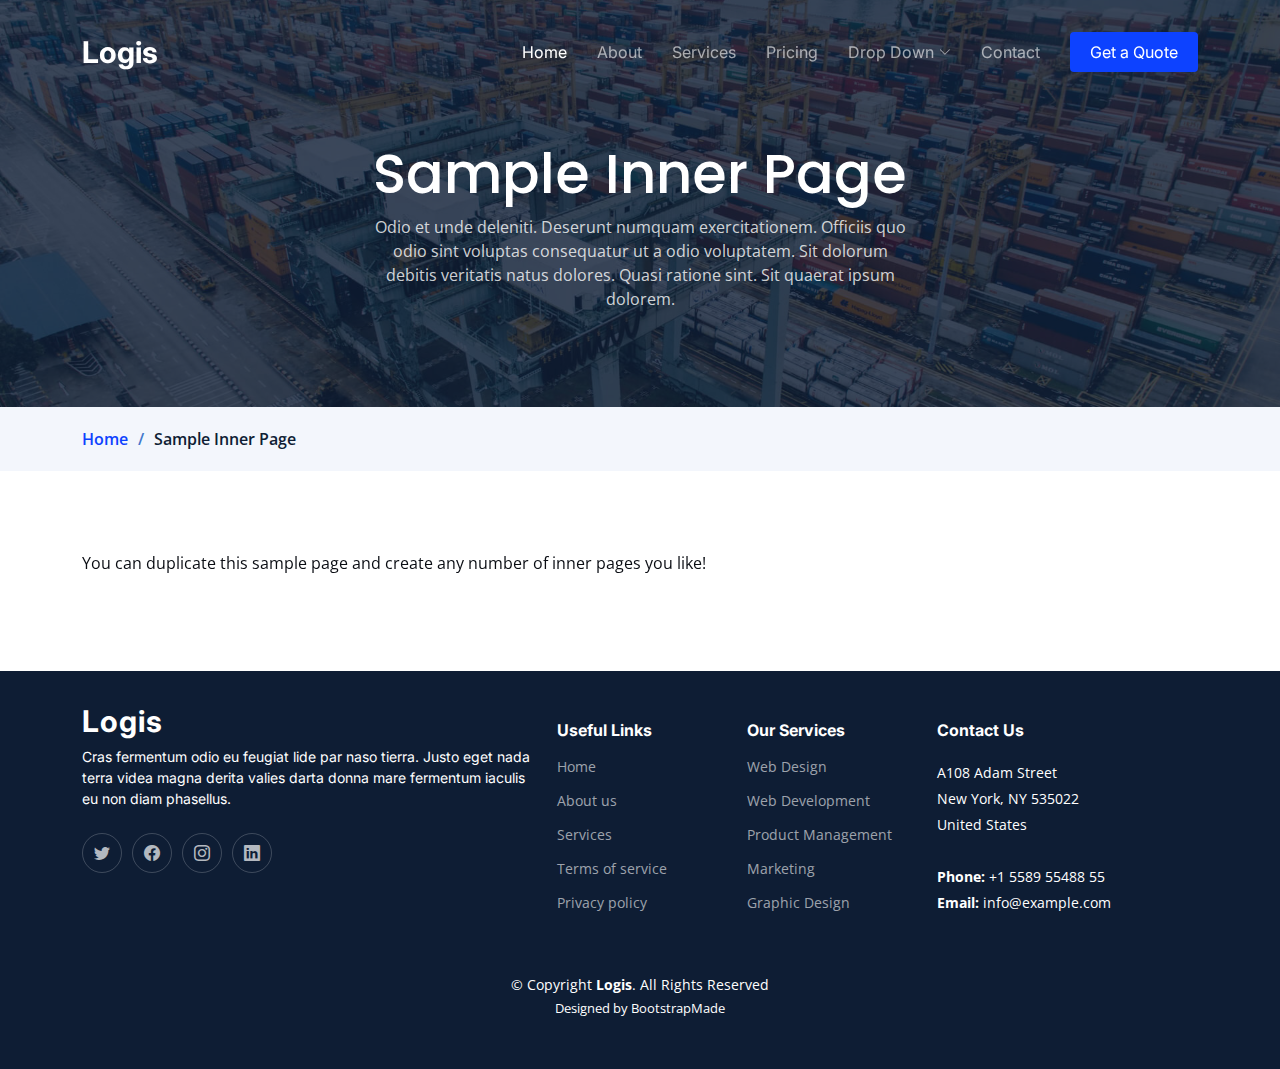
<file: sample-inner-page.html>
<!DOCTYPE html>
<html lang="en">

<head>
  <meta charset="utf-8">
  <meta content="width=device-width, initial-scale=1.0" name="viewport">

  <title>[Template] Sample Inner Page</title>
  <meta content="" name="description">
  <meta content="" name="keywords">

  <!-- Favicons -->
  <link href="assets/img/favicon.png" rel="icon">
  <link href="assets/img/apple-touch-icon.png" rel="apple-touch-icon">

  <!-- Google Fonts -->
  <link rel="preconnect" href="https://fonts.googleapis.com">
  <link rel="preconnect" href="https://fonts.gstatic.com" crossorigin>
  <link href="https://fonts.googleapis.com/css2?family=Open+Sans:ital,wght@0,300;0,400;0,500;0,600;0,700;1,300;1,400;1,600;1,700&family=Poppins:ital,wght@0,300;0,400;0,500;0,600;0,700;1,300;1,400;1,500;1,600;1,700&family=Inter:ital,wght@0,300;0,400;0,500;0,600;0,700;1,300;1,400;1,500;1,600;1,700&display=swap" rel="stylesheet">

  <!-- Vendor CSS Files -->
  <link href="assets/vendor/bootstrap/css/bootstrap.min.css" rel="stylesheet">
  <link href="assets/vendor/bootstrap-icons/bootstrap-icons.css" rel="stylesheet">
  <link href="assets/vendor/fontawesome-free/css/all.min.css" rel="stylesheet">
  <link href="assets/vendor/glightbox/css/glightbox.min.css" rel="stylesheet">
  <link href="assets/vendor/swiper/swiper-bundle.min.css" rel="stylesheet">
  <link href="assets/vendor/aos/aos.css" rel="stylesheet">

  <!-- Template Main CSS File -->
  <link href="assets/css/main.css" rel="stylesheet">

  <!-- =======================================================
  * Template Name: Logis
  * Updated: Mar 10 2023 with Bootstrap v5.2.3
  * Template URL: https://bootstrapmade.com/logis-bootstrap-logistics-website-template/
  * Author: BootstrapMade.com
  * License: https://bootstrapmade.com/license/
  ======================================================== -->
</head>

<body>

  <!-- ======= Header ======= -->
  <header id="header" class="header d-flex align-items-center fixed-top">
    <div class="container-fluid container-xl d-flex align-items-center justify-content-between">

      <a href="index.html" class="logo d-flex align-items-center">
        <!-- Uncomment the line below if you also wish to use an image logo -->
        <!-- <img src="assets/img/logo.png" alt=""> -->
        <h1>Logis</h1>
      </a>

      <i class="mobile-nav-toggle mobile-nav-show bi bi-list"></i>
      <i class="mobile-nav-toggle mobile-nav-hide d-none bi bi-x"></i>
      <nav id="navbar" class="navbar">
        <ul>
          <li><a href="index.html" class="active">Home</a></li>
          <li><a href="about.html">About</a></li>
          <li><a href="services.html">Services</a></li>
          <li><a href="pricing.html">Pricing</a></li>
          <li class="dropdown"><a href="#"><span>Drop Down</span> <i class="bi bi-chevron-down dropdown-indicator"></i></a>
            <ul>
              <li><a href="#">Drop Down 1</a></li>
              <li class="dropdown"><a href="#"><span>Deep Drop Down</span> <i class="bi bi-chevron-down dropdown-indicator"></i></a>
                <ul>
                  <li><a href="#">Deep Drop Down 1</a></li>
                  <li><a href="#">Deep Drop Down 2</a></li>
                  <li><a href="#">Deep Drop Down 3</a></li>
                  <li><a href="#">Deep Drop Down 4</a></li>
                  <li><a href="#">Deep Drop Down 5</a></li>
                </ul>
              </li>
              <li><a href="#">Drop Down 2</a></li>
              <li><a href="#">Drop Down 3</a></li>
              <li><a href="#">Drop Down 4</a></li>
            </ul>
          </li>
          <li><a href="contact.html">Contact</a></li>
          <li><a class="get-a-quote" href="get-a-quote.html">Get a Quote</a></li>
        </ul>
      </nav><!-- .navbar -->

    </div>
  </header><!-- End Header -->
  <!-- End Header -->

  <main id="main">

    <!-- ======= Breadcrumbs ======= -->
    <div class="breadcrumbs">
      <div class="page-header d-flex align-items-center" style="background-image: url('assets/img/page-header.jpg');">
        <div class="container position-relative">
          <div class="row d-flex justify-content-center">
            <div class="col-lg-6 text-center">
              <h2>Sample Inner Page</h2>
              <p>Odio et unde deleniti. Deserunt numquam exercitationem. Officiis quo odio sint voluptas consequatur ut a odio voluptatem. Sit dolorum debitis veritatis natus dolores. Quasi ratione sint. Sit quaerat ipsum dolorem.</p>
            </div>
          </div>
        </div>
      </div>
      <nav>
        <div class="container">
          <ol>
            <li><a href="index.html">Home</a></li>
            <li>Sample Inner Page</li>
          </ol>
        </div>
      </nav>
    </div><!-- End Breadcrumbs -->

    <section class="sample-page">
      <div class="container" data-aos="fade-up">
        <p>
          You can duplicate this sample page and create any number of inner pages you like!
        </p>
      </div>
    </section>

  </main><!-- End #main -->

  <!-- ======= Footer ======= -->
  <footer id="footer" class="footer">

    <div class="container">
      <div class="row gy-4">
        <div class="col-lg-5 col-md-12 footer-info">
          <a href="index.html" class="logo d-flex align-items-center">
            <span>Logis</span>
          </a>
          <p>Cras fermentum odio eu feugiat lide par naso tierra. Justo eget nada terra videa magna derita valies darta donna mare fermentum iaculis eu non diam phasellus.</p>
          <div class="social-links d-flex mt-4">
            <a href="#" class="twitter"><i class="bi bi-twitter"></i></a>
            <a href="#" class="facebook"><i class="bi bi-facebook"></i></a>
            <a href="#" class="instagram"><i class="bi bi-instagram"></i></a>
            <a href="#" class="linkedin"><i class="bi bi-linkedin"></i></a>
          </div>
        </div>

        <div class="col-lg-2 col-6 footer-links">
          <h4>Useful Links</h4>
          <ul>
            <li><a href="#">Home</a></li>
            <li><a href="#">About us</a></li>
            <li><a href="#">Services</a></li>
            <li><a href="#">Terms of service</a></li>
            <li><a href="#">Privacy policy</a></li>
          </ul>
        </div>

        <div class="col-lg-2 col-6 footer-links">
          <h4>Our Services</h4>
          <ul>
            <li><a href="#">Web Design</a></li>
            <li><a href="#">Web Development</a></li>
            <li><a href="#">Product Management</a></li>
            <li><a href="#">Marketing</a></li>
            <li><a href="#">Graphic Design</a></li>
          </ul>
        </div>

        <div class="col-lg-3 col-md-12 footer-contact text-center text-md-start">
          <h4>Contact Us</h4>
          <p>
            A108 Adam Street <br>
            New York, NY 535022<br>
            United States <br><br>
            <strong>Phone:</strong> +1 5589 55488 55<br>
            <strong>Email:</strong> info@example.com<br>
          </p>

        </div>

      </div>
    </div>

    <div class="container mt-4">
      <div class="copyright">
        &copy; Copyright <strong><span>Logis</span></strong>. All Rights Reserved
      </div>
      <div class="credits">
        <!-- All the links in the footer should remain intact. -->
        <!-- You can delete the links only if you purchased the pro version. -->
        <!-- Licensing information: https://bootstrapmade.com/license/ -->
        <!-- Purchase the pro version with working PHP/AJAX contact form: https://bootstrapmade.com/logis-bootstrap-logistics-website-template/ -->
        Designed by <a href="https://bootstrapmade.com/">BootstrapMade</a>
      </div>
    </div>

  </footer><!-- End Footer -->
  <!-- End Footer -->

  <a href="#" class="scroll-top d-flex align-items-center justify-content-center"><i class="bi bi-arrow-up-short"></i></a>

  <div id="preloader"></div>

  <!-- Vendor JS Files -->
  <script src="assets/vendor/bootstrap/js/bootstrap.bundle.min.js"></script>
  <script src="assets/vendor/purecounter/purecounter_vanilla.js"></script>
  <script src="assets/vendor/glightbox/js/glightbox.min.js"></script>
  <script src="assets/vendor/swiper/swiper-bundle.min.js"></script>
  <script src="assets/vendor/aos/aos.js"></script>
  <script src="assets/vendor/php-email-form/validate.js"></script>

  <!-- Template Main JS File -->
  <script src="assets/js/main.js"></script>

</body>

</html>
</file>
<file: assets/css/main.css>
/**
* Template Name: Logis
* Updated: Mar 10 2023 with Bootstrap v5.2.3
* Template URL: https://bootstrapmade.com/logis-bootstrap-logistics-website-template/
* Author: BootstrapMade.com
* License: https://bootstrapmade.com/license/
*/

/*--------------------------------------------------------------
# Set main reusable colors and fonts using CSS variables
# Learn more about CSS variables at https://developer.mozilla.org/en-US/docs/Web/CSS/Using_CSS_custom_properties
--------------------------------------------------------------*/
/* Fonts */
:root {
  --font-default: "Open Sans", system-ui, -apple-system, "Segoe UI", Roboto, "Helvetica Neue", Arial, "Noto Sans", "Liberation Sans", sans-serif, "Apple Color Emoji", "Segoe UI Emoji", "Segoe UI Symbol", "Noto Color Emoji";
  --font-primary: "Inter", sans-serif;
  --font-secondary: "Poppins", sans-serif;
}

/* Colors */
:root {
  --color-default: #0a0d13;
  --color-primary: #0d42ff;
  --color-secondary: #0e1d34;
}

/* Smooth scroll behavior */
:root {
  scroll-behavior: smooth;
}

/*--------------------------------------------------------------
# General
--------------------------------------------------------------*/
body {
  font-family: var(--font-default);
  color: var(--color-default);
}

a {
  color: var(--color-primary);
  text-decoration: none;
}

a:hover {
  color: #406aff;
  text-decoration: none;
}

h1,
h2,
h3,
h4,
h5,
h6 {
  font-family: var(--font-primary);
}

/*--------------------------------------------------------------
# Sections & Section Header
--------------------------------------------------------------*/
section {
  padding: 80px 0;
  overflow: hidden;
}

.section-header {
  text-align: center;
  padding: 30px 0;
  position: relative;
}

.section-header h2 {
  font-size: 32px;
  font-weight: 700;
  text-transform: uppercase;
  margin-bottom: 20px;
  padding-bottom: 0;
  color: #001973;
  position: relative;
  z-index: 2;
  margin-bottom: 20px;
  padding-bottom: 20px;
  position: relative;
}

.section-header h2:after {
  content: "";
  position: absolute;
  display: block;
  width: 50px;
  height: 3px;
  background: var(--color-primary);
  left: 0;
  right: 0;
  bottom: 0;
  margin: auto;
}

.section-header span {
  position: absolute;
  top: 46px;
  color: rgba(14, 29, 52, 0.06);
  left: 0;
  right: 0;
  z-index: 1;
  font-weight: 700;
  font-size: 56px;
  text-transform: uppercase;
  line-height: 0;
}

.section-header p {
  margin-bottom: 0;
  position: relative;
  z-index: 2;
}

@media (max-width: 640px) {
  .section-header h2 {
    font-size: 28px;
    margin-bottom: 15px;
  }

  .section-header span {
    font-size: 38px;
  }
}

/*--------------------------------------------------------------
# Breadcrumbs
--------------------------------------------------------------*/
.breadcrumbs .page-header {
  padding: 140px 0 80px 0;
  position: relative;
  background-size: cover;
  background-position: center;
  background-repeat: no-repeat;
}

.breadcrumbs .page-header:before {
  content: "";
  background-color: rgba(14, 29, 52, 0.8);
  position: absolute;
  inset: 0;
}

.breadcrumbs .page-header h2 {
  font-size: 56px;
  font-weight: 500;
  color: #fff;
  font-family: var(--font-secondary);
}

.breadcrumbs .page-header p {
  color: rgba(255, 255, 255, 0.8);
}

.breadcrumbs nav {
  background-color: #f3f6fc;
  padding: 20px 0;
}

.breadcrumbs nav ol {
  display: flex;
  flex-wrap: wrap;
  list-style: none;
  margin: 0;
  padding: 0;
  font-size: 16px;
  font-weight: 600;
  color: var(--color-secondary);
}

.breadcrumbs nav ol a {
  color: var(--color-primary);
  transition: 0.3s;
}

.breadcrumbs nav ol a:hover {
  text-decoration: underline;
}

.breadcrumbs nav ol li+li {
  padding-left: 10px;
}

.breadcrumbs nav ol li+li::before {
  display: inline-block;
  padding-right: 10px;
  color: #4278cc;
  content: "/";
}

/*--------------------------------------------------------------
# Scroll top button
--------------------------------------------------------------*/
.scroll-top {
  position: fixed;
  visibility: hidden;
  opacity: 0;
  right: 15px;
  bottom: 15px;
  z-index: 99999;
  background: var(--color-primary);
  width: 40px;
  height: 40px;
  border-radius: 4px;
  transition: all 0.4s;
}

.scroll-top i {
  font-size: 24px;
  color: #fff;
  line-height: 0;
}

.scroll-top:hover {
  background: rgba(13, 66, 255, 0.8);
  color: #fff;
}

.scroll-top.active {
  visibility: visible;
  opacity: 1;
}

/*--------------------------------------------------------------
# Preloader
--------------------------------------------------------------*/
#preloader {
  position: fixed;
  inset: 0;
  z-index: 9999;
  overflow: hidden;
  background: #fff;
  transition: all 0.6s ease-out;
  width: 100%;
  height: 100vh;
}

#preloader:before,
#preloader:after {
  content: "";
  position: absolute;
  border: 4px solid var(--color-primary);
  border-radius: 50%;
  animation: animate-preloader 2s cubic-bezier(0, 0.2, 0.8, 1) infinite;
}

#preloader:after {
  animation-delay: -0.5s;
}

@keyframes animate-preloader {
  0% {
    width: 10px;
    height: 10px;
    top: calc(50% - 5px);
    left: calc(50% - 5px);
    opacity: 1;
  }

  100% {
    width: 72px;
    height: 72px;
    top: calc(50% - 36px);
    left: calc(50% - 36px);
    opacity: 0;
  }
}

/*--------------------------------------------------------------
# Disable aos animation delay on mobile devices
--------------------------------------------------------------*/
@media screen and (max-width: 768px) {
  [data-aos-delay] {
    transition-delay: 0 !important;
  }
}

/*--------------------------------------------------------------
# Header
--------------------------------------------------------------*/
.header {
  transition: all 0.5s;
  z-index: 997;
  padding: 30px 0;
}

.header.sticked {
  background: rgba(14, 29, 52, 0.9);
  padding: 15px 0;
  box-shadow: 0px 2px 20px rgba(14, 29, 52, 0.1);
}

.header .logo img {
  max-height: 40px;
  margin-right: 6px;
}

.header .logo h1 {
  font-size: 30px;
  margin: 0;
  font-weight: 700;
  color: #fff;
  font-family: var(--font-primary);
}

/*--------------------------------------------------------------
# Desktop Navigation
--------------------------------------------------------------*/
@media (min-width: 1280px) {
  .navbar {
    padding: 0;
  }

  .navbar ul {
    margin: 0;
    padding: 0;
    display: flex;
    list-style: none;
    align-items: center;
  }

  .navbar li {
    position: relative;
  }

  .navbar a,
  .navbar a:focus {
    display: flex;
    align-items: center;
    justify-content: space-between;
    padding: 10px 0 10px 30px;
    font-family: var(--font-primary);
    font-size: 16px;
    font-weight: 400;
    color: rgba(255, 255, 255, 0.6);
    white-space: nowrap;
    transition: 0.3s;
  }

  .navbar a i,
  .navbar a:focus i {
    font-size: 12px;
    line-height: 0;
    margin-left: 5px;
  }

  .navbar a:hover,
  .navbar .active,
  .navbar .active:focus,
  .navbar li:hover>a {
    color: #fff;
  }

  .navbar .get-a-quote,
  .navbar .get-a-quote:focus {
    background: var(--color-primary);
    padding: 8px 20px;
    margin-left: 30px;
    border-radius: 4px;
    color: #fff;
  }

  .navbar .get-a-quote:hover,
  .navbar .get-a-quote:focus:hover {
    color: #fff;
    background: #2756ff;
  }

  .navbar .dropdown ul {
    display: block;
    position: absolute;
    left: 14px;
    top: calc(100% + 30px);
    margin: 0;
    padding: 10px 0;
    z-index: 99;
    opacity: 0;
    visibility: hidden;
    background: #fff;
    box-shadow: 0px 0px 30px rgba(127, 137, 161, 0.25);
    transition: 0.3s;
    border-radius: 4px;
  }

  .navbar .dropdown ul li {
    min-width: 200px;
  }

  .navbar .dropdown ul a {
    padding: 10px 20px;
    font-size: 15px;
    text-transform: none;
    font-weight: 400;
    color: var(--color-secondary);
  }

  .navbar .dropdown ul a i {
    font-size: 12px;
  }

  .navbar .dropdown ul a:hover,
  .navbar .dropdown ul .active:hover,
  .navbar .dropdown ul li:hover>a {
    color: var(--color-primary);
  }

  .navbar .dropdown:hover>ul {
    opacity: 1;
    top: 100%;
    visibility: visible;
  }

  .navbar .dropdown .dropdown ul {
    top: 0;
    left: calc(100% - 30px);
    visibility: hidden;
  }

  .navbar .dropdown .dropdown:hover>ul {
    opacity: 1;
    top: 0;
    left: 100%;
    visibility: visible;
  }
}

@media (min-width: 1280px) and (max-width: 1366px) {
  .navbar .dropdown .dropdown ul {
    left: -90%;
  }

  .navbar .dropdown .dropdown:hover>ul {
    left: -100%;
  }
}

@media (min-width: 1280px) {

  .mobile-nav-show,
  .mobile-nav-hide {
    display: none;
  }
}

/*--------------------------------------------------------------
# Mobile Navigation
--------------------------------------------------------------*/
@media (max-width: 1279px) {
  .navbar {
    position: fixed;
    top: 0;
    right: -100%;
    width: 100%;
    max-width: 400px;
    bottom: 0;
    transition: 0.3s;
    z-index: 9997;
  }

  .navbar ul {
    position: absolute;
    inset: 0;
    padding: 50px 0 10px 0;
    margin: 0;
    background: rgba(14, 29, 52, 0.9);
    overflow-y: auto;
    transition: 0.3s;
    z-index: 9998;
  }

  .navbar a,
  .navbar a:focus {
    display: flex;
    align-items: center;
    justify-content: space-between;
    padding: 12px 20px;
    font-family: var(--font-primary);
    font-size: 16px;
    font-weight: 500;
    color: rgba(255, 255, 255, 0.7);
    white-space: nowrap;
    transition: 0.3s;
  }

  .navbar a i,
  .navbar a:focus i {
    font-size: 12px;
    line-height: 0;
    margin-left: 5px;
  }

  .navbar a:hover,
  .navbar .active,
  .navbar .active:focus,
  .navbar li:hover>a {
    color: #fff;
  }

  .navbar .get-a-quote,
  .navbar .get-a-quote:focus {
    background: var(--color-primary);
    padding: 8px 20px;
    border-radius: 4px;
    margin: 15px;
    color: #fff;
  }

  .navbar .get-a-quote:hover,
  .navbar .get-a-quote:focus:hover {
    color: #fff;
    background: rgba(13, 66, 255, 0.8);
  }

  .navbar .dropdown ul,
  .navbar .dropdown .dropdown ul {
    position: static;
    display: none;
    padding: 10px 0;
    margin: 10px 20px;
    transition: all 0.5s ease-in-out;
    border: 1px solid #19335c;
  }

  .navbar .dropdown>.dropdown-active,
  .navbar .dropdown .dropdown>.dropdown-active {
    display: block;
  }

  .mobile-nav-show {
    color: #fff;
    font-size: 28px;
    cursor: pointer;
    line-height: 0;
    transition: 0.5s;
    z-index: 9999;
    margin-right: 10px;
  }

  .mobile-nav-hide {
    color: #fff;
    font-size: 32px;
    cursor: pointer;
    line-height: 0;
    transition: 0.5s;
    position: fixed;
    right: 20px;
    top: 20px;
    z-index: 9999;
  }

  .mobile-nav-active {
    overflow: hidden;
  }

  .mobile-nav-active .navbar {
    right: 0;
  }

  .mobile-nav-active .navbar:before {
    content: "";
    position: fixed;
    inset: 0;
    background: rgba(14, 29, 52, 0.8);
    z-index: 9996;
  }
}

/*--------------------------------------------------------------
# Featured Services Section
--------------------------------------------------------------*/
.featured-services .service-item {
  position: relative;
  height: 100%;
  margin-bottom: 20px;
}

.featured-services .service-item .icon {
  margin-right: 20px;
}

.featured-services .service-item .icon i {
  color: #001f8d;
  font-size: 48px;
  transition: 0.3s;
}

.featured-services .service-item:hover .icon {
  background: #fff;
}

.featured-services .service-item:hover .icon i {
  color: var(--color-primary);
}

.featured-services .service-item .title {
  font-weight: 700;
  margin-bottom: 10px;
  font-size: 20px;
  color: var(--color-secondary);
  transition: 0.3s;
}

.featured-services .service-item .description {
  font-size: 15px;
  color: #132848;
  margin-bottom: 10px;
}

.featured-services .service-item .readmore {
  display: flex;
  align-items: center;
  color: var(--color-secondary);
  transition: 0.3s;
  font-weight: 700;
  font-size: 14px;
}

.featured-services .service-item .readmore i {
  margin-left: 8px;
}

.featured-services .service-item:hover .title,
.featured-services .service-item:hover .readmore,
.featured-services .service-item:hover .icon i {
  color: var(--color-primary);
}

/*--------------------------------------------------------------
# About Us Section
--------------------------------------------------------------*/
.about .content h3 {
  font-weight: 700;
  font-size: 32px;
  font-family: var(--font-secondary);
  color: #001f8d;
}

.about .content ul {
  list-style: none;
  padding: 0;
}

.about .content ul li {
  display: flex;
  align-items: flex-start;
  margin-top: 40px;
}

.about .content ul i {
  flex-shrink: 0;
  font-size: 48px;
  color: var(--color-primary);
  margin-right: 20px;
  line-height: 0;
}

.about .content ul h5 {
  font-size: 18px;
  font-weight: 700;
  color: #19335c;
}

.about .content ul p {
  font-size: 15px;
}

.about .content p:last-child {
  margin-bottom: 0;
}

.about .play-btn {
  width: 94px;
  height: 94px;
  background: radial-gradient(var(--color-primary) 50%, rgba(13, 66, 255, 0.4) 52%);
  border-radius: 50%;
  display: block;
  position: absolute;
  left: calc(50% - 47px);
  top: calc(50% - 47px);
  overflow: hidden;
}

.about .play-btn:before {
  content: "";
  position: absolute;
  width: 120px;
  height: 120px;
  animation-delay: 0s;
  animation: pulsate-btn 2s;
  animation-direction: forwards;
  animation-iteration-count: infinite;
  animation-timing-function: steps;
  opacity: 1;
  border-radius: 50%;
  border: 5px solid rgba(13, 66, 255, 0.7);
  top: -15%;
  left: -15%;
  background: rgba(198, 16, 0, 0);
}

.about .play-btn:after {
  content: "";
  position: absolute;
  left: 50%;
  top: 50%;
  transform: translateX(-40%) translateY(-50%);
  width: 0;
  height: 0;
  border-top: 10px solid transparent;
  border-bottom: 10px solid transparent;
  border-left: 15px solid #fff;
  z-index: 100;
  transition: all 400ms cubic-bezier(0.55, 0.055, 0.675, 0.19);
}

.about .play-btn:hover:before {
  content: "";
  position: absolute;
  left: 50%;
  top: 50%;
  transform: translateX(-40%) translateY(-50%);
  width: 0;
  height: 0;
  border: none;
  border-top: 10px solid transparent;
  border-bottom: 10px solid transparent;
  border-left: 15px solid #fff;
  z-index: 200;
  animation: none;
  border-radius: 0;
}

.about .play-btn:hover:after {
  border-left: 15px solid var(--color-primary);
  transform: scale(20);
}

@keyframes pulsate-btn {
  0% {
    transform: scale(0.6, 0.6);
    opacity: 1;
  }

  100% {
    transform: scale(1, 1);
    opacity: 0;
  }
}

/*--------------------------------------------------------------
# Services Section
--------------------------------------------------------------*/
.services .card {
  border: 1px solid rgba(14, 29, 52, 0.15);
  background: #fff;
  position: relative;
  border-radius: 0;
  height: 100%;
}

.services .card .card-img {
  overflow: hidden;
  margin-bottom: 15px;
  border-radius: 0;
}

.services .card .card-img img {
  transition: 0.3s ease-in-out;
}

.services .card h3 {
  font-weight: 700;
  font-size: 18px;
  margin-bottom: 5px;
  padding: 10px 30px;
  text-transform: uppercase;
}

.services .card a {
  color: #001973;
  transition: 0.3;
}

.services .card a:hover {
  color: var(--color-primary);
}

.services .card p {
  padding: 0 30px;
  margin-bottom: 30px;
  color: var(--color-secondary);
  font-size: 15px;
}

.services .card:hover .card-img img {
  transform: scale(1.1);
}

/*--------------------------------------------------------------
# Call To Action Section
--------------------------------------------------------------*/
.call-to-action {
  background: linear-gradient(rgba(14, 29, 52, 0.6), rgba(14, 29, 52, 0.8)), url("../img/import.jpg") center center;
  background-size: cover;
  padding: 100px 0;
}

@media (min-width: 1365px) {
  .call-to-action {
    background-attachment: fixed;
  }
}

.call-to-action h3 {
  color: #fff;
  font-size: 28px;
  font-weight: 700;
}

.call-to-action p {
  color: #fff;
}

.call-to-action .cta-btn {
  font-family: var(--font-primary);
  font-weight: 500;
  font-size: 16px;
  letter-spacing: 1px;
  display: inline-block;
  padding: 12px 40px;
  border-radius: 5px;
  transition: 0.5s;
  margin: 10px;
  border: 2px solid #fff;
  color: #fff;
}

.call-to-action .cta-btn:hover {
  background: var(--color-primary);
  border: 2px solid var(--color-primary);
}

/*--------------------------------------------------------------
# Features Section
--------------------------------------------------------------*/
.features {
  padding-top: 80px;
}

.features .features-item+.features-item {
  margin-top: 100px;
}

@media (max-width: 640px) {
  .features .features-item+.features-item {
    margin-top: 40px;
  }
}

.features .features-item h3 {
  font-weight: 600;
  font-size: 26px;
  color: #001973;
}

.features .features-item ul {
  list-style: none;
  padding: 0;
}

.features .features-item ul li {
  padding-bottom: 10px;
}

.features .features-item ul li:last-child {
  padding-bottom: 0;
}

.features .features-item ul i {
  font-size: 20px;
  padding-right: 4px;
  color: var(--color-primary);
}

.features .features-item p:last-child {
  margin-bottom: 0;
}

/*--------------------------------------------------------------
# Pricing Section
--------------------------------------------------------------*/
.pricing .pricing-item {
  padding: 60px 40px;
  box-shadow: 0 3px 20px -2px rgba(108, 117, 125, 0.15);
  background: #fff;
  height: 100%;
  border-top: 4px solid #fff;
  border-radius: 5px;
}

.pricing h3 {
  font-weight: 600;
  margin-bottom: 15px;
  font-size: 20px;
  color: var(--color-secondary);
}

.pricing h4 {
  font-size: 48px;
  color: var(--color-primary);
  font-weight: 400;
  font-family: var(--font-primary);
  margin-bottom: 25px;
}

.pricing h4 sup {
  font-size: 28px;
}

.pricing h4 span {
  color: rgba(108, 117, 125, 0.8);
  font-size: 18px;
}

.pricing ul {
  padding: 20px 0;
  list-style: none;
  color: #6c757d;
  text-align: left;
  line-height: 20px;
}

.pricing ul li {
  padding: 10px 0;
  display: flex;
  align-items: center;
}

.pricing ul i {
  color: #059652;
  font-size: 24px;
  padding-right: 3px;
}

.pricing ul .na {
  color: rgba(108, 117, 125, 0.5);
}

.pricing ul .na i {
  color: rgba(108, 117, 125, 0.5);
}

.pricing ul .na span {
  text-decoration: line-through;
}

.pricing .buy-btn {
  display: inline-block;
  padding: 12px 35px;
  border-radius: 4px;
  color: var(--color-primary);
  transition: none;
  font-size: 16px;
  font-weight: 500;
  font-family: var(--font-primary);
  transition: 0.3s;
  border: 1px solid var(--color-primary);
}

.pricing .buy-btn:hover {
  background: var(--color-primary);
  color: #fff;
}

.pricing .featured {
  border-top-color: var(--color-primary);
}

.pricing .featured .buy-btn {
  background: var(--color-primary);
  color: #fff;
}

@media (max-width: 992px) {
  .pricing .box {
    max-width: 60%;
    margin: 0 auto 30px auto;
  }
}

@media (max-width: 767px) {
  .pricing .box {
    max-width: 80%;
    margin: 0 auto 30px auto;
  }
}

@media (max-width: 420px) {
  .pricing .box {
    max-width: 100%;
    margin: 0 auto 30px auto;
  }
}

/*--------------------------------------------------------------
# Frequently Asked Questions Section
--------------------------------------------------------------*/
.faq {
  padding-top: 80px;
}

.faq .accordion-item {
  border: 0;
  margin-bottom: 10px;
}

.faq .accordion-collapse {
  border: 0;
}

.faq .accordion-button {
  padding: 15px 30px 20px 60px;
  font-weight: 600;
  border: 0;
  font-size: 18px;
  color: var(--color-default);
  text-align: left;
  background: rgba(14, 29, 52, 0.03);
  border-radius: 5px;
}

.faq .accordion-button:focus {
  box-shadow: none;
}

.faq .accordion-button:not(.collapsed) {
  color: var(--color-primary);
  border-bottom: 0;
  box-shadow: none;
}

.faq .question-icon {
  position: absolute;
  top: 14px;
  left: 25px;
  font-size: 20px;
  color: var(--color-primary);
}

.faq .accordion-button:after {
  position: absolute;
  right: 15px;
  top: 15px;
}

.faq .accordion-body {
  padding: 0 30px 25px 60px;
  border: 0;
  background: rgba(14, 29, 52, 0.03);
  border-radius: 5px;
}

/*--------------------------------------------------------------
# Testimonials Section
--------------------------------------------------------------*/
.testimonials {
  padding: 80px 0;
  background: url("../img/testimonials-bg.jpg") no-repeat;
  background-position: center center;
  background-size: cover;
  position: relative;
}

.testimonials::before {
  content: "";
  position: absolute;
  inset: 0;
  background: rgba(14, 29, 52, 0.7);
}

.testimonials .section-header {
  margin-bottom: 40px;
}

.testimonials .testimonials-carousel,
.testimonials .testimonials-slider {
  overflow: hidden;
}

.testimonials .testimonial-item {
  text-align: center;
  color: #fff;
}

.testimonials .testimonial-item .testimonial-img {
  width: 100px;
  border-radius: 50%;
  border: 6px solid rgba(255, 255, 255, 0.15);
  margin: 0 auto;
}

.testimonials .testimonial-item h3 {
  font-size: 20px;
  font-weight: bold;
  margin: 10px 0 5px 0;
  color: #fff;
}

.testimonials .testimonial-item h4 {
  font-size: 14px;
  color: rgba(255, 255, 255, 0.6);
  margin: 0 0 15px 0;
}

.testimonials .testimonial-item .stars {
  margin-bottom: 15px;
}

.testimonials .testimonial-item .stars i {
  color: #ffc107;
  margin: 0 1px;
}

.testimonials .testimonial-item .quote-icon-left,
.testimonials .testimonial-item .quote-icon-right {
  color: rgba(255, 255, 255, 0.6);
  font-size: 26px;
  line-height: 0;
}

.testimonials .testimonial-item .quote-icon-left {
  display: inline-block;
  left: -5px;
  position: relative;
}

.testimonials .testimonial-item .quote-icon-right {
  display: inline-block;
  right: -5px;
  position: relative;
  top: 10px;
  transform: scale(-1, -1);
}

.testimonials .testimonial-item p {
  font-style: italic;
  margin: 0 auto 15px auto;
}

.testimonials .swiper-pagination {
  margin-top: 20px;
  position: relative;
}

.testimonials .swiper-pagination .swiper-pagination-bullet {
  width: 12px;
  height: 12px;
  background-color: rgba(255, 255, 255, 0.4);
  opacity: 0.5;
}

.testimonials .swiper-pagination .swiper-pagination-bullet-active {
  background-color: #fff;
  opacity: 1;
}

@media (min-width: 992px) {
  .testimonials .testimonial-item p {
    width: 80%;
  }
}

/*--------------------------------------------------------------
# Stats Counter Section
--------------------------------------------------------------*/
.stats-counter .stats-item {
  padding: 30px;
  width: 100%;
}

.stats-counter .stats-item span {
  font-size: 48px;
  display: block;
  color: var(--color-secondary);
  font-weight: 700;
  margin-bottom: 20px;
  padding-bottom: 20px;
  position: relative;
}

.stats-counter .stats-item span:after {
  content: "";
  position: absolute;
  display: block;
  width: 25px;
  height: 3px;
  background: var(--color-primary);
  left: 0;
  right: 0;
  bottom: 0;
  margin: auto;
}

.stats-counter .stats-item p {
  padding: 0;
  margin: 0;
  font-family: var(--font-primary);
  font-size: 15px;
  font-weight: 500;
  color: var(--color-secondary);
}

/*--------------------------------------------------------------
# Our Team Section
--------------------------------------------------------------*/
.team .member {
  text-align: center;
  margin-bottom: 20px;
  background: #fff;
  border: 1px solid rgba(14, 29, 52, 0.15);
}

.team .member img {
  margin: -1px -1px 30px -1px;
}

.team .member .member-content {
  padding: 0 20px 30px 20px;
}

.team .member h4 {
  font-weight: 700;
  margin-bottom: 2px;
  font-size: 18px;
}

.team .member span {
  font-style: italic;
  display: block;
  font-size: 13px;
  color: #6c757d;
}

.team .member p {
  padding-top: 10px;
  font-size: 14px;
  font-style: italic;
  color: #6c757d;
}

.team .member .social {
  margin-top: 15px;
}

.team .member .social a {
  color: rgba(14, 29, 52, 0.5);
  transition: 0.3s;
}

.team .member .social a:hover {
  color: var(--color-primary);
}

.team .member .social i {
  font-size: 18px;
  margin: 0 2px;
}

/*--------------------------------------------------------------
# Horizontal Pricing Section
--------------------------------------------------------------*/
.horizontal-pricing .pricing-item {
  box-shadow: 0 3px 20px -2px rgba(108, 117, 125, 0.15);
  padding-bottom: 30px;
  background: #fff;
  height: 100%;
  position: relative;
}

.horizontal-pricing h3 {
  font-weight: 700;
  margin-bottom: 0;
  font-size: 24px;
  color: var(--color-secondary);
}

.horizontal-pricing h4 {
  font-size: 48px;
  color: var(--color-primary);
  font-weight: 400;
  font-family: var(--font-primary);
  margin-bottom: 25px;
  text-align: center;
}

.horizontal-pricing h4 sup {
  font-size: 28px;
}

.horizontal-pricing h4 span {
  color: rgba(108, 117, 125, 0.8);
  font-size: 18px;
}

.horizontal-pricing ul {
  padding: 20px 0;
  list-style: none;
  color: #6c757d;
  text-align: left;
  line-height: 20px;
}

.horizontal-pricing ul li {
  padding-top: 15px;
  display: flex;
  align-items: center;
}

.horizontal-pricing ul i {
  color: #059652;
  font-size: 24px;
  padding-right: 3px;
}

.horizontal-pricing ul .na {
  color: rgba(108, 117, 125, 0.5);
}

.horizontal-pricing ul .na i {
  color: rgba(108, 117, 125, 0.5);
}

.horizontal-pricing ul .na span {
  text-decoration: line-through;
}

.horizontal-pricing .buy-btn {
  display: inline-block;
  padding: 12px 40px;
  border-radius: 4px;
  color: #fff;
  background-color: var(--color-primary);
  border: 2px solid var(--color-primary);
  transition: none;
  font-size: 16px;
  font-weight: 500;
  transition: 0.3s;
  font-family: var(--font-primary);
}

.horizontal-pricing .buy-btn:hover {
  background: #406aff;
  border-color: #406aff;
}

.horizontal-pricing .featured {
  background: var(--color-primary);
}

.horizontal-pricing .featured h3,
.horizontal-pricing .featured h4,
.horizontal-pricing .featured h4 span,
.horizontal-pricing .featured ul,
.horizontal-pricing .featured ul .na,
.horizontal-pricing .featured ul i,
.horizontal-pricing .featured ul .na i {
  color: #fff;
}

.horizontal-pricing .featured .buy-btn {
  background: var(--color-primary);
  color: #fff;
  border-color: #fff;
}

.horizontal-pricing .featured .buy-btn:hover {
  background: #fff;
  color: var(--color-primary);
}

/*--------------------------------------------------------------
# Get a Quote Section
--------------------------------------------------------------*/
.get-a-quote .quote-bg {
  min-height: 500px;
  background-size: cover;
  background-position: center;
}

.get-a-quote .php-email-form {
  background: #f3f6fc;
  padding: 40px;
  height: 100%;
}

@media (max-width: 575px) {
  .get-a-quote .php-email-form {
    padding: 20px;
  }
}

.get-a-quote .php-email-form h3 {
  font-size: 14px;
  font-weight: 700;
  text-transform: uppercase;
  letter-spacing: 1px;
}

.get-a-quote .php-email-form h4 {
  font-size: 14px;
  font-weight: 700;
  text-transform: uppercase;
  letter-spacing: 1px;
  margin: 20px 0 0 0;
}

.get-a-quote .php-email-form p {
  font-size: 14px;
  margin-bottom: 20px;
}

.get-a-quote .php-email-form .error-message {
  display: none;
  color: #fff;
  background: #df1529;
  text-align: left;
  padding: 15px;
  margin-bottom: 24px;
  font-weight: 600;
}

.get-a-quote .php-email-form .sent-message {
  display: none;
  color: #fff;
  background: #059652;
  text-align: center;
  padding: 15px;
  margin-bottom: 24px;
  font-weight: 600;
}

.get-a-quote .php-email-form .loading {
  display: none;
  background: #fff;
  text-align: center;
  padding: 15px;
  margin-bottom: 24px;
}

.get-a-quote .php-email-form .loading:before {
  content: "";
  display: inline-block;
  border-radius: 50%;
  width: 24px;
  height: 24px;
  margin: 0 10px -6px 0;
  border: 3px solid #059652;
  border-top-color: #fff;
  animation: animate-loading 1s linear infinite;
}

.get-a-quote .php-email-form input,
.get-a-quote .php-email-form textarea {
  border-radius: 0;
  box-shadow: none;
  font-size: 14px;
  border-radius: 0;
}

.get-a-quote .php-email-form input:focus,
.get-a-quote .php-email-form textarea:focus {
  border-color: var(--color-primary);
}

.get-a-quote .php-email-form input {
  padding: 12px 15px;
}

.get-a-quote .php-email-form textarea {
  padding: 12px 15px;
}

.get-a-quote .php-email-form button[type=submit] {
  background: var(--color-primary);
  border: 0;
  padding: 10px 30px;
  color: #fff;
  transition: 0.4s;
  border-radius: 4px;
}

.get-a-quote .php-email-form button[type=submit]:hover {
  background: rgba(13, 66, 255, 0.8);
}

@keyframes animate-loading {
  0% {
    transform: rotate(0deg);
  }

  100% {
    transform: rotate(360deg);
  }
}

/*--------------------------------------------------------------
# Contact Section
--------------------------------------------------------------*/
.contact .info-item+.info-item {
  margin-top: 40px;
}

.contact .info-item i {
  font-size: 20px;
  background: var(--color-primary);
  color: #fff;
  width: 44px;
  height: 44px;
  display: flex;
  justify-content: center;
  align-items: center;
  border-radius: 4px;
  transition: all 0.3s ease-in-out;
  margin-right: 15px;
}

.contact .info-item h4 {
  padding: 0;
  font-size: 20px;
  font-weight: 600;
  margin-bottom: 5px;
  color: var(--color-secondary);
}

.contact .info-item p {
  padding: 0;
  margin-bottom: 0;
  font-size: 14px;
  color: rgba(14, 29, 52, 0.8);
}

.contact .php-email-form {
  width: 100%;
  background: #fff;
}

.contact .php-email-form .form-group {
  padding-bottom: 8px;
}

.contact .php-email-form .error-message {
  display: none;
  color: #fff;
  background: #df1529;
  text-align: left;
  padding: 15px;
  font-weight: 600;
}

.contact .php-email-form .error-message br+br {
  margin-top: 25px;
}

.contact .php-email-form .sent-message {
  display: none;
  color: #fff;
  background: #059652;
  text-align: center;
  padding: 15px;
  font-weight: 600;
}

.contact .php-email-form .loading {
  display: none;
  background: #fff;
  text-align: center;
  padding: 15px;
}

.contact .php-email-form .loading:before {
  content: "";
  display: inline-block;
  border-radius: 50%;
  width: 24px;
  height: 24px;
  margin: 0 10px -6px 0;
  border: 3px solid #059652;
  border-top-color: #fff;
  animation: animate-loading 1s linear infinite;
}

.contact .php-email-form input,
.contact .php-email-form textarea {
  border-radius: 4px;
  box-shadow: none;
  font-size: 14px;
}

.contact .php-email-form input {
  height: 44px;
}

.contact .php-email-form textarea {
  padding: 10px 12px;
}

.contact .php-email-form button[type=submit] {
  background: var(--color-primary);
  border: 0;
  padding: 10px 35px;
  color: #fff;
  transition: 0.4s;
  border-radius: 5px;
}

.contact .php-email-form button[type=submit]:hover {
  background: rgba(13, 66, 255, 0.8);
}

@keyframes animate-loading {
  0% {
    transform: rotate(0deg);
  }

  100% {
    transform: rotate(360deg);
  }
}

/*--------------------------------------------------------------
# Service Details Section
--------------------------------------------------------------*/
.service-details .services-list {
  padding: 10px 30px;
  border: 1px solid #d3dff3;
  margin-bottom: 20px;
}

.service-details .services-list a {
  display: block;
  line-height: 1;
  padding: 8px 0 8px 15px;
  border-left: 3px solid #c2cbdf;
  margin: 20px 0;
  color: var(--color-secondary);
  transition: 0.3s;
}

.service-details .services-list a.active {
  font-weight: 700;
  border-color: var(--color-primary);
}

.service-details .services-list a:hover {
  border-color: var(--color-primary);
}

.service-details .services-img {
  margin-bottom: 20px;
}

.service-details h3 {
  font-size: 28px;
  font-weight: 700;
  color: var(--color-secondary);
}

.service-details h4 {
  font-size: 20px;
  font-weight: 700;
  color: var(--color-secondary);
}

.service-details p {
  font-size: 15px;
}

.service-details ul {
  list-style: none;
  padding: 0;
  font-size: 15px;
}

.service-details ul li {
  padding: 5px 0;
  display: flex;
  align-items: center;
}

.service-details ul i {
  font-size: 20px;
  margin-right: 8px;
  color: var(--color-primary);
}

/*--------------------------------------------------------------
# Hero Section
--------------------------------------------------------------*/
.hero {
  width: 100%;
  min-height: 50vh;
  background-color: var(--color-secondary);
  background-image: url("../img/hero-bg.png");
  background-size: cover;
  background-position: center;
  position: relative;
  padding: 120px 0 60px 0;
  color: rgba(255, 255, 255, 0.8);
}

.hero h2 {
  margin-bottom: 20px;
  padding: 0;
  font-size: 48px;
  font-weight: 700;
  color: #fff;
}

@media (max-width: 575px) {
  .hero h2 {
    font-size: 30px;
  }
}

.hero p {
  font-size: 15px;
  font-weight: 400;
  margin-bottom: 40px;
}

.hero form {
  background: #fff;
  padding: 10px;
  border-radius: 10px;
}

.hero form .form-control {
  padding-top: 18px;
  padding-bottom: 18px;
  padding-left: 20px;
  padding-right: 20px;
  border: none;
  margin-right: 10px;
  border: none !important;
  background: none !important;
}

.hero form .form-control:hover,
.hero form .form-control:focus {
  outline: none;
  box-shadow: none;
}

.hero form .btn-primary {
  background-color: var(--color-primary);
  padding: 15px 30px;
}

.hero form .btn-primary:hover {
  background-color: #2756ff;
}

.hero .stats-item {
  padding: 30px;
  width: 100%;
}

.hero .stats-item span {
  font-size: 32px;
  display: block;
  font-weight: 700;
  margin-bottom: 15px;
  padding-bottom: 15px;
  position: relative;
}

.hero .stats-item span:after {
  content: "";
  position: absolute;
  display: block;
  width: 20px;
  height: 3px;
  background: var(--color-primary);
  left: 0;
  right: 0;
  bottom: 0;
  margin: auto;
}

.hero .stats-item p {
  padding: 0;
  margin: 0;
  font-family: var(--font-primary);
  font-size: 15px;
  font-weight: 600;
}

/*--------------------------------------------------------------
# Footer
--------------------------------------------------------------*/
.footer {
  font-size: 14px;
  background-color: var(--color-secondary);
  padding: 50px 0;
  color: white;
}

.footer .footer-info .logo {
  line-height: 0;
  margin-bottom: 25px;
}

.footer .footer-info .logo img {
  max-height: 40px;
  margin-right: 6px;
}

.footer .footer-info .logo span {
  font-size: 30px;
  font-weight: 700;
  letter-spacing: 1px;
  color: #fff;
  font-family: var(--font-primary);
}

.footer .footer-info p {
  font-size: 14px;
  font-family: var(--font-primary);
}

.footer .social-links a {
  display: flex;
  align-items: center;
  justify-content: center;
  width: 40px;
  height: 40px;
  border-radius: 50%;
  border: 1px solid rgba(255, 255, 255, 0.2);
  font-size: 16px;
  color: rgba(255, 255, 255, 0.7);
  margin-right: 10px;
  transition: 0.3s;
}

.footer .social-links a:hover {
  color: #fff;
  border-color: #fff;
}

.footer h4 {
  font-size: 16px;
  font-weight: bold;
  position: relative;
  padding-bottom: 12px;
}

.footer .footer-links {
  margin-bottom: 30px;
}

.footer .footer-links ul {
  list-style: none;
  padding: 0;
  margin: 0;
}

.footer .footer-links ul i {
  padding-right: 2px;
  color: rgba(13, 66, 255, 0.8);
  font-size: 12px;
  line-height: 0;
}

.footer .footer-links ul li {
  padding: 10px 0;
  display: flex;
  align-items: center;
}

.footer .footer-links ul li:first-child {
  padding-top: 0;
}

.footer .footer-links ul a {
  color: rgba(255, 255, 255, 0.6);
  transition: 0.3s;
  display: inline-block;
  line-height: 1;
}

.footer .footer-links ul a:hover {
  color: #fff;
}

.footer .footer-contact p {
  line-height: 26px;
}

.footer .copyright {
  text-align: center;
}

.footer .credits {
  padding-top: 4px;
  text-align: center;
  font-size: 13px;
}

.footer .credits a {
  color: #fff;
}
</file>
